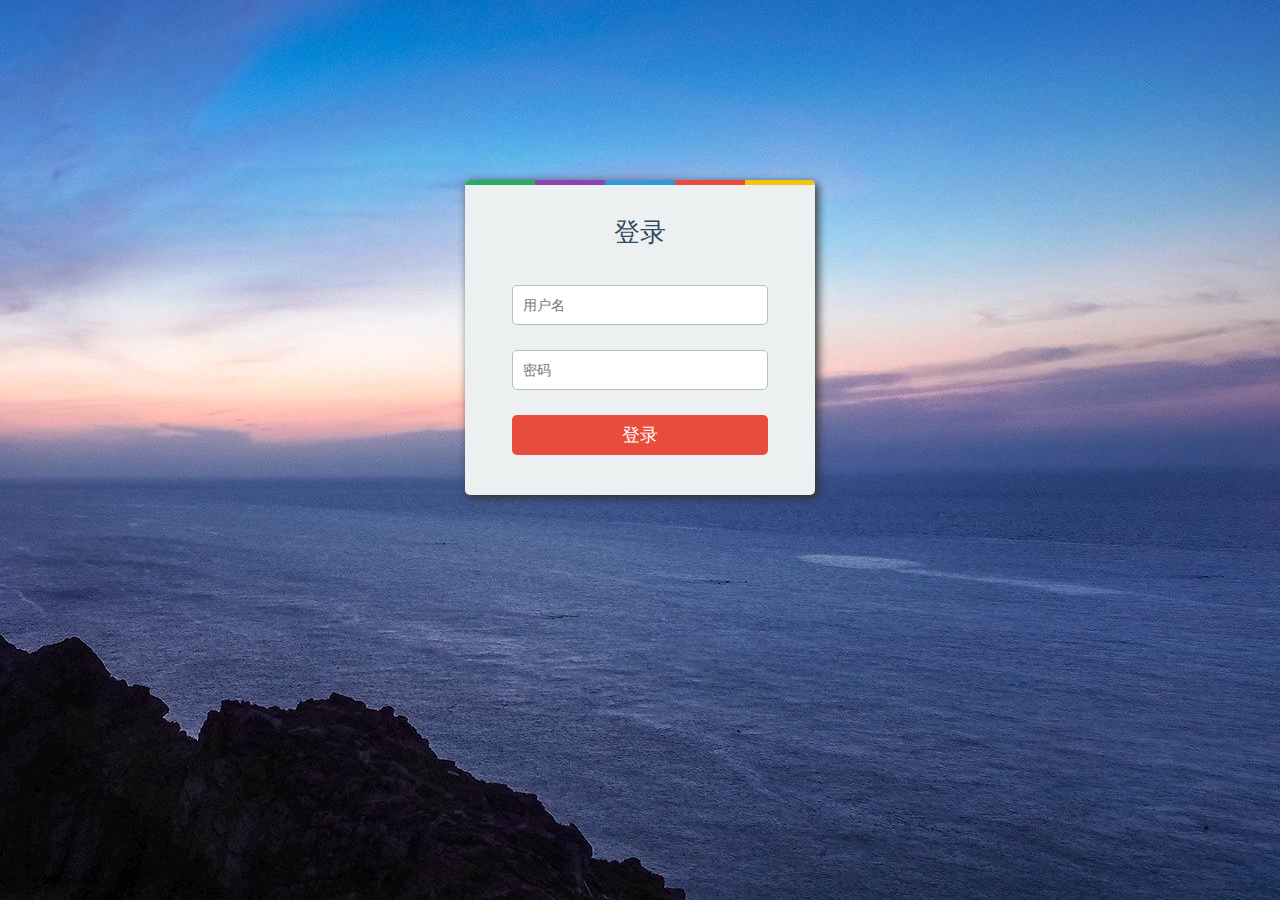
<file: web/login.html>
<!DOCTYPE html>
<html lang="en" >
<head>
<meta charset="UTF-8">
<title>css3大气美观网站用户登录框特效</title>

<link rel="stylesheet" href="./static/real-admin/css/login.css">

</head>
<body>

<div class="login-wrap" >

	<h2>登录</h2>

	<div class="form" >
	    <form action=" ">
	        
		<input type="text" placeholder="用户名" name="username" id="username"  />
		<input type="password" placeholder="密码" name="password" id="password"  />
		<button type="button" id="send"> 登录 </button> 
	    </form>
	</div>
	
</div>
<!--jq-->

<script type="text/javascript" src="./static/real-admin/js/jquery/1.9.1/jquery.min.js"></script>

<!--layer弹窗-->
<script type="text/javascript" src="./static/layer/2.4/layer.js"></script>
<script type="text/javascript" src="./api/api.js"></script>

<script>

 function setCookie(cname,cvalue,exdays=0){
    var d = new Date();
    d.setTime(d.getTime()+(exdays+24*60*60*1000));
    var expires = "expires="+d.toGMTString();
	document.cookie = cname+"="+cvalue+"; "+expires;
}

        $('#send').click(function(){
         $.ajax({
             type: "post",
             url:api.login,
             data: {adminname:$("#username").val(), adminpassword:$("#password").val()},
             dataType: "json",
             success: function(data){
			 
                 if(data.code==1){
                     
                     setCookie("token",data.data.userinfo.token,data.data.userinfo.expires_in)
					 
			 
					 // return 
                       window.location.href="./index.html" ;
                 }else{
                     
                       	 top.layer.alert(data.msg,{shade: 0.3,offset:'250px'});
                 }
                       
                        //  $('#resText').empty();   //清空resText里面的所有内容
                        //  var html = ''; 
                        //  $.each(data, function(commentIndex, comment){
                        //       html += '<div class="comment"><h6>' + comment['username']
                        //                  + ':</h6><p class="para"' + comment['content']
                        //                  + '</p></div>';
                        //  });
                        //  $('#resText').html(html);
                      }
         });
    });
</script>
<!--setCookie("token","3fa7f312-77e2-44bf-872b-17b462573136","36000");-->
</body>
</html>
</file>
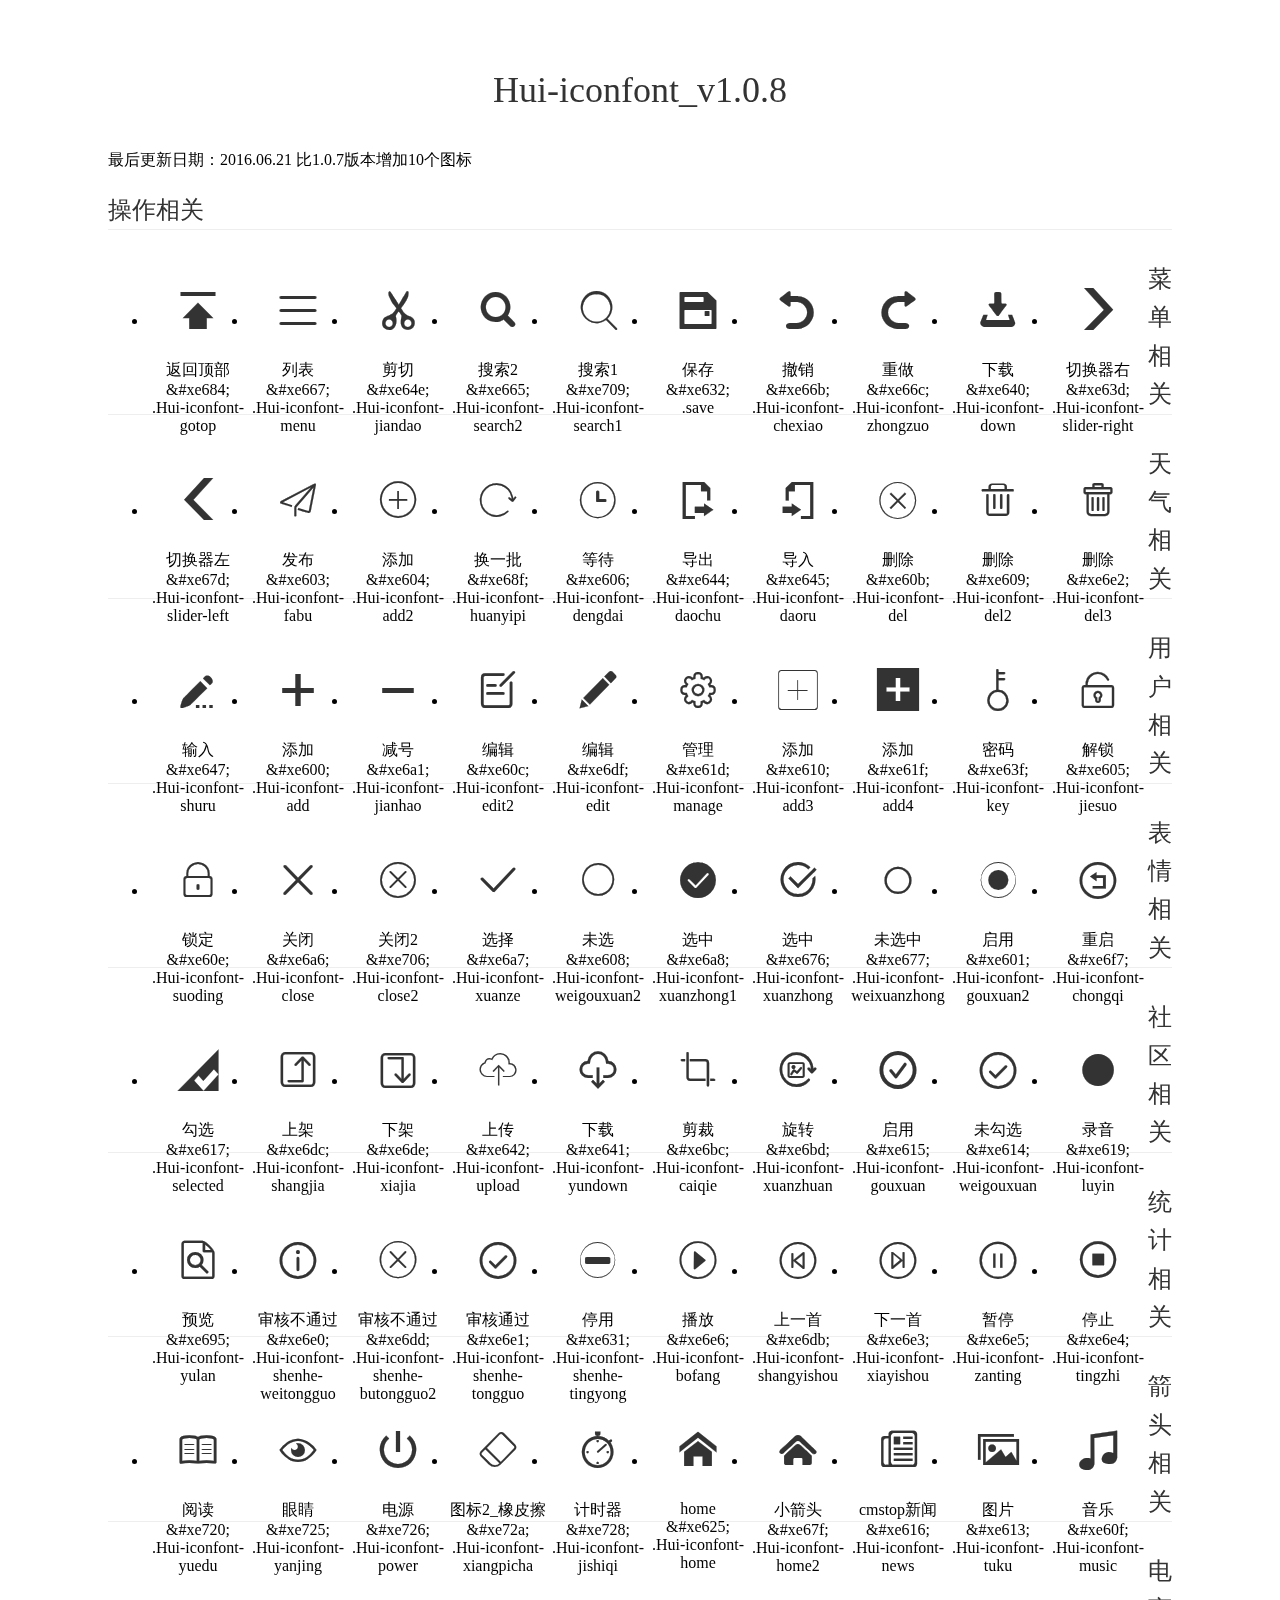
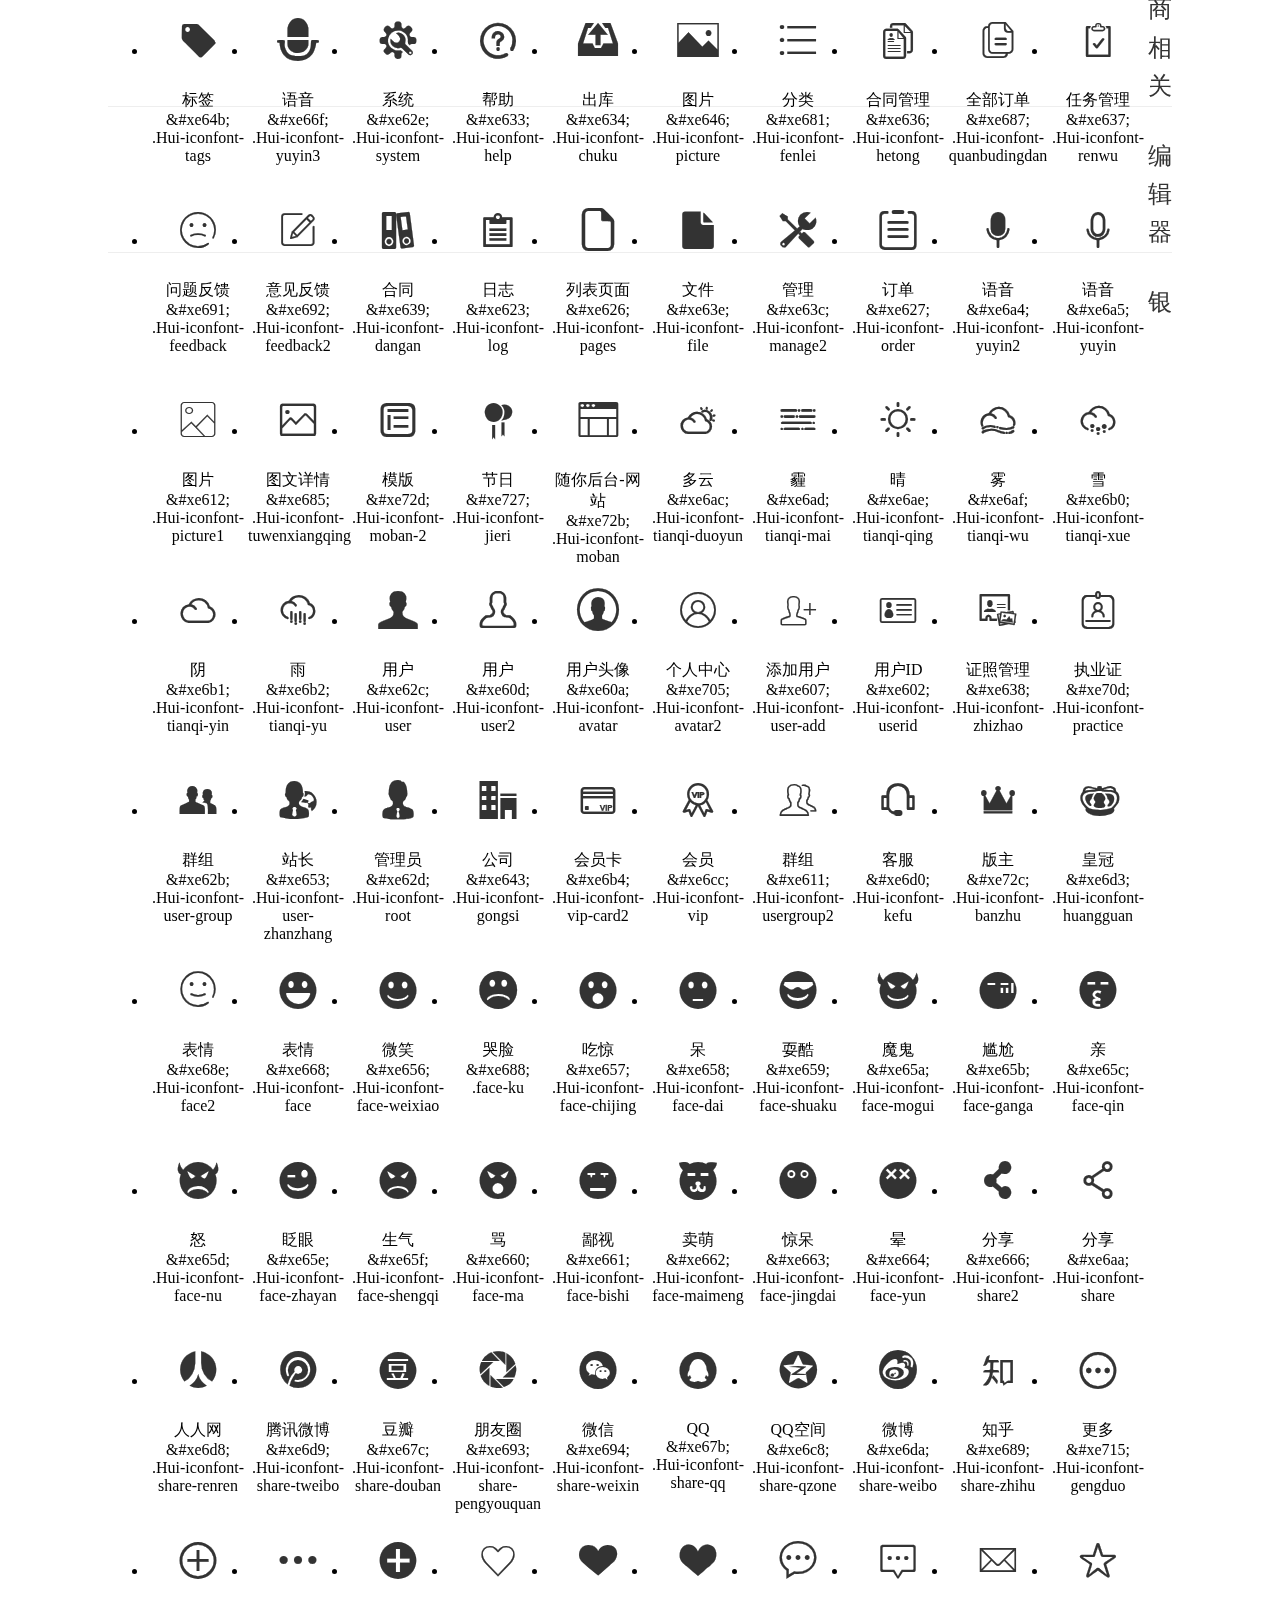
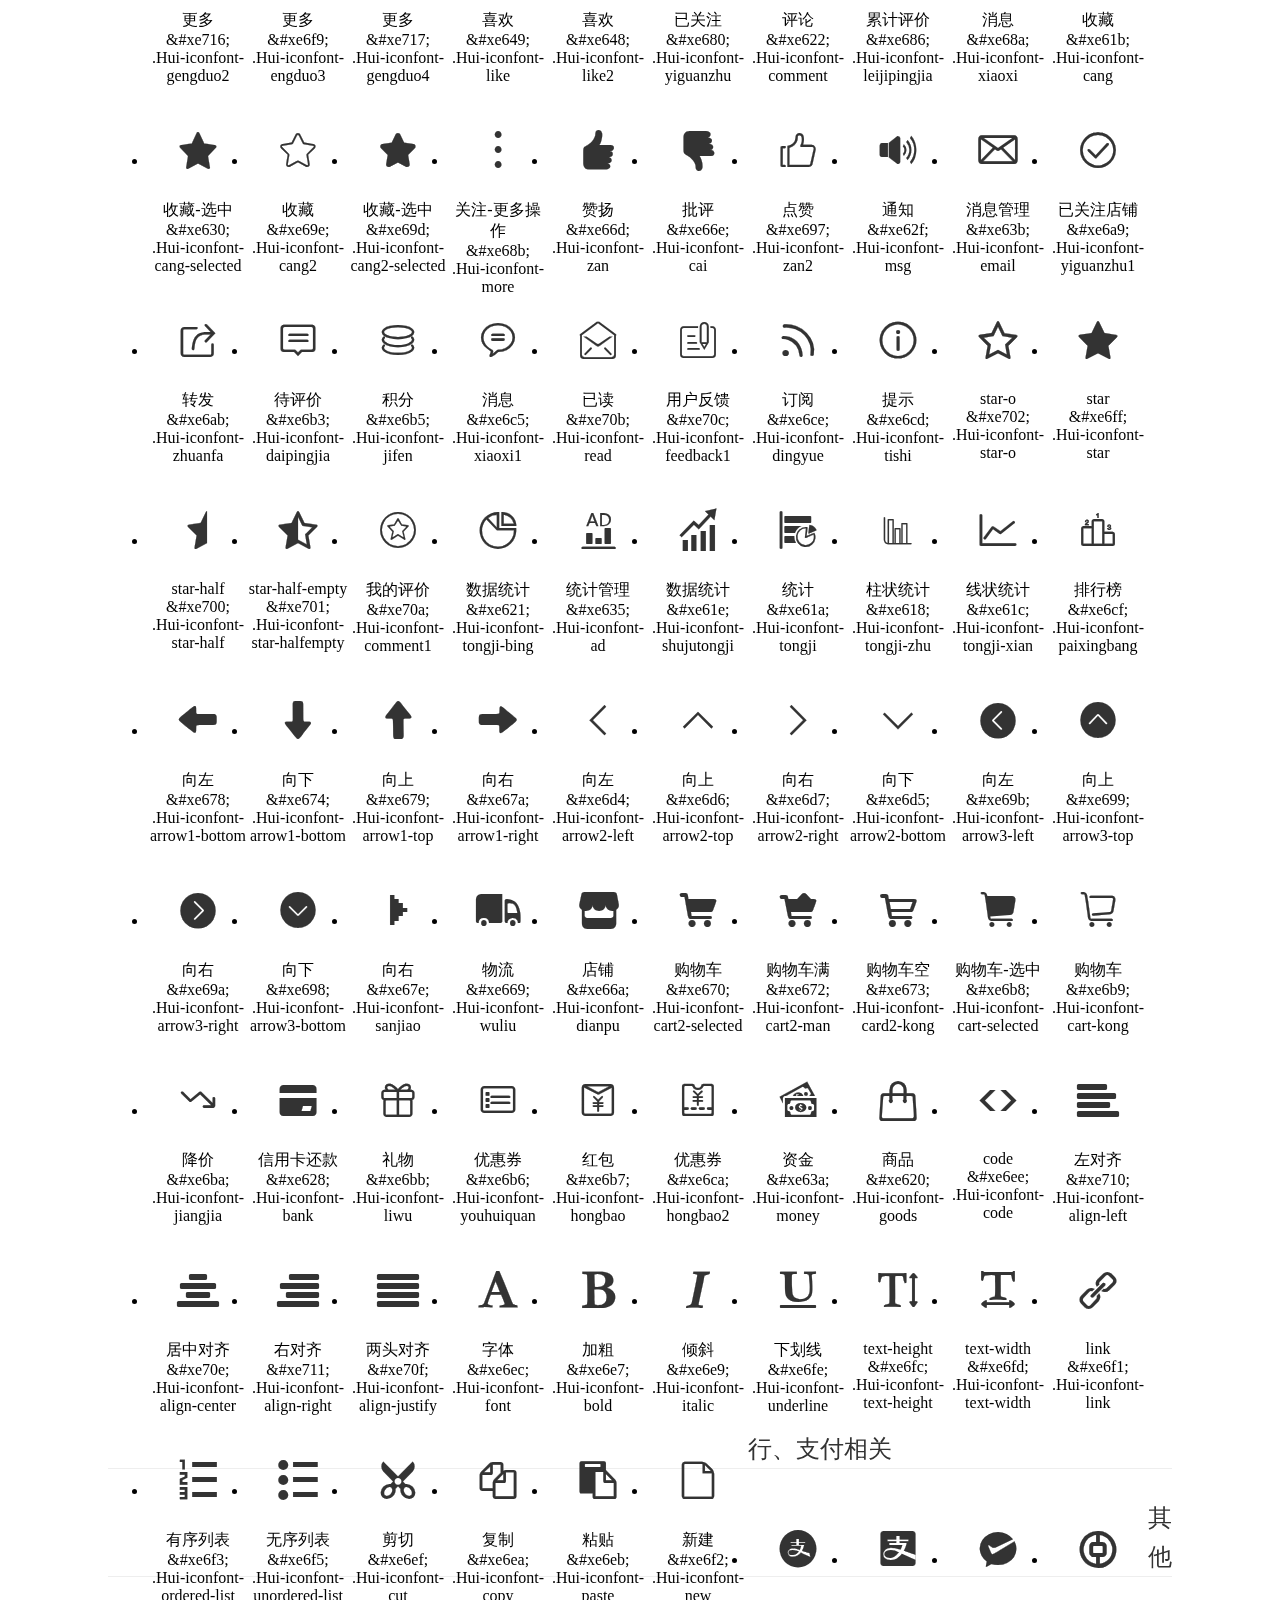
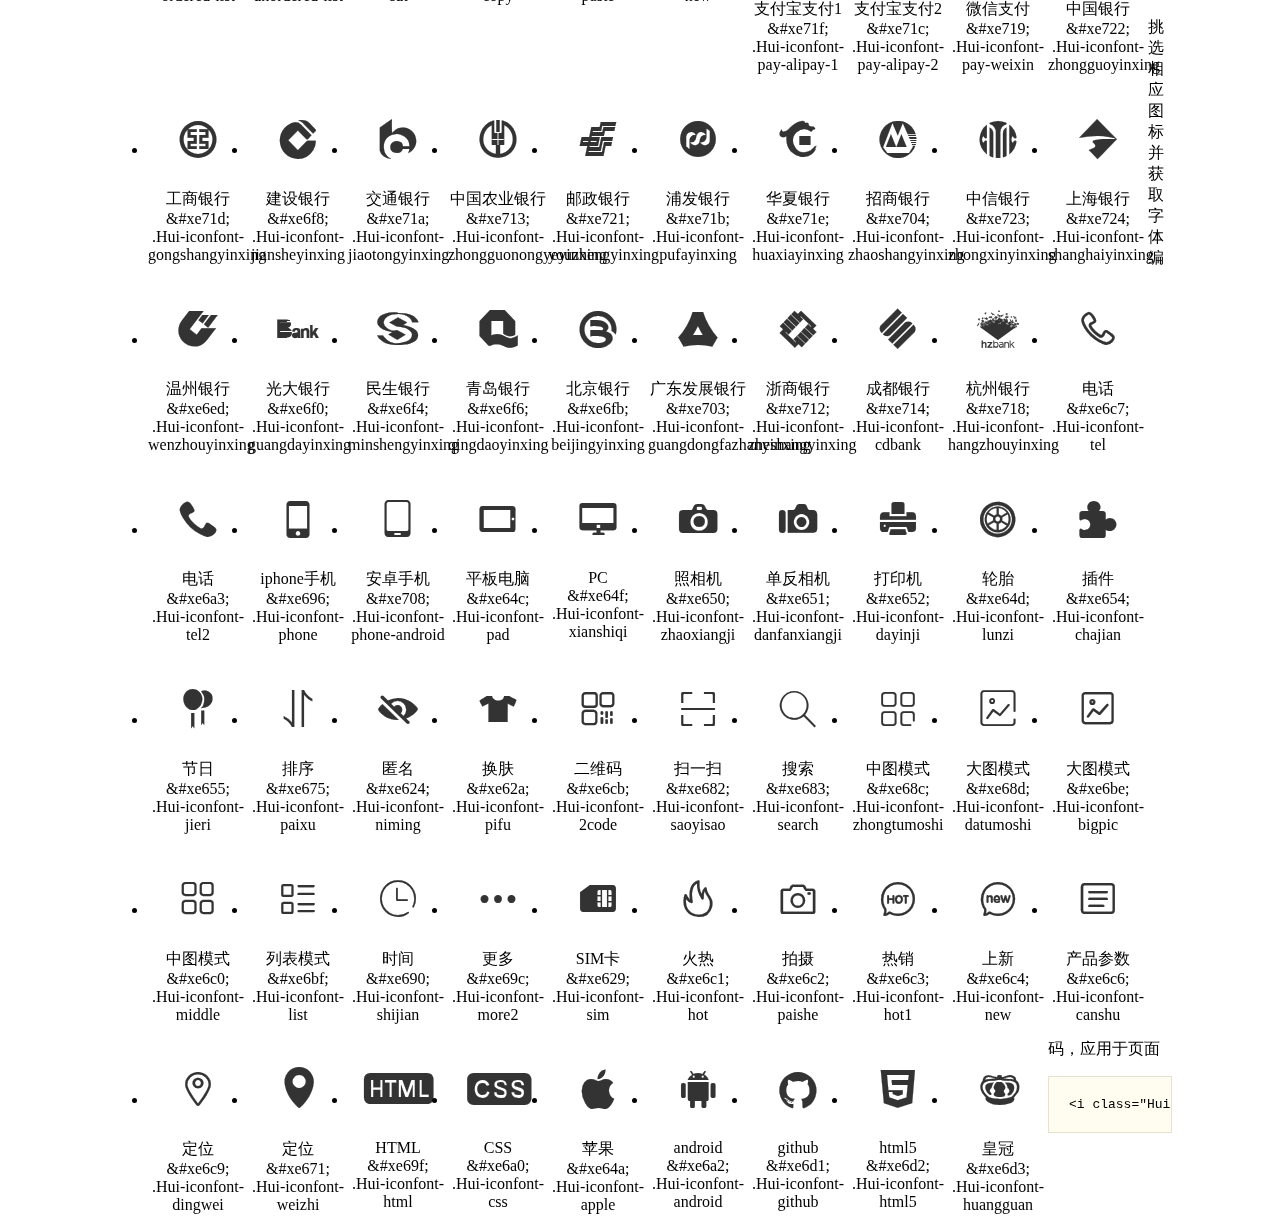
<file: web/static/real-admin/css/ico/demo(1).html>
<!DOCTYPE html>
<html>
<head>
<meta charset="utf-8"/>
<title>Hui-iconfont_v1.0.8</title>
<link href="http://static.h-ui.net/h-ui/3.1/css/H-ui.min.css" rel="stylesheet" type="text/css" />
<link rel="stylesheet" href="iconfont.css">
<style type="text/css">
.main {padding: 30px 100px;}
.main h1{font-size:36px; line-height:1.6; color:#333; text-align:center;margin-bottom:30px; font-weight:normal}
.main h2{ font-size:24px;line-height:1.6;color:#333;margin-bottom:30px; border-bottom: 1px solid #eee; font-weight:normal}

.helps { margin-top: 40px}
.helps pre{padding: 20px;margin: 10px 0;border: solid 1px #e7e1cd;background-color: #fffdef;overflow: auto}
.icon_lists li{float: left;width: 100px;height: 190px;text-align: center}
.icon_lists .Hui-iconfont{font-size: 42px;line-height: 100px;margin: 10px 0;color: #333;-webkit-transition: font-size 0.25s ease-out 0s;-moz-transition: font-size 0.25s ease-out 0s;transition: font-size 0.25s ease-out 0s}
.icon_lists .Hui-iconfont:hover { font-size: 100px}
</style>
</head>
<body>
<div class="main">
	<h1>Hui-iconfont_v1.0.8</h1>
	<p class="text-c c-999">最后更新日期：2016.06.21  比1.0.7版本增加10个图标</p>
	
	<h2>操作相关</h2>
	<ul class="icon_lists cl">
		<li> <i class="icon Hui-iconfont">&#xe684;</i>
			<div class="name">返回顶部</div>
			<div class="code">&amp;#xe684;</div>
			<div class="fontclass">.Hui-iconfont-gotop</div>
		</li>
		<li><i class="icon Hui-iconfont">&#xe667;</i>
            <div class="name">列表</div>
            <div class="code">&amp;#xe667;</div>
            <div class="fontclass">.Hui-iconfont-menu</div>
        </li>
		<li> <i class="icon Hui-iconfont">&#xe64e;</i>
			<div class="name">剪切</div>
			<div class="code">&amp;#xe64e;</div>
			<div class="fontclass">.Hui-iconfont-jiandao</div>
		</li>
		<li> <i class="icon Hui-iconfont">&#xe665;</i>
			<div class="name">搜索2</div>
			<div class="code">&amp;#xe665;</div>
			<div class="fontclass">.Hui-iconfont-search2</div>
		</li>
		<li>
        	<i class="icon Hui-iconfont">&#xe709;</i>
            <div class="name">搜索1</div>
            <div class="code">&amp;#xe709;</div>
            <div class="fontclass">.Hui-iconfont-search1</div>
        </li>
		<li> <i class="icon Hui-iconfont">&#xe632;</i>
			<div class="name">保存</div>
			<div class="code">&amp;#xe632;</div>
			<div class="fontclass">.save</div>
		</li>
		<li> <i class="icon Hui-iconfont">&#xe66b;</i>
			<div class="name">撤销</div>
			<div class="code">&amp;#xe66b;</div>
			<div class="fontclass">.Hui-iconfont-chexiao</div>
		</li>
		<li> <i class="icon Hui-iconfont">&#xe66c;</i>
			<div class="name">重做</div>
			<div class="code">&amp;#xe66c;</div>
			<div class="fontclass">.Hui-iconfont-zhongzuo</div>
		</li>
		<li> <i class="icon Hui-iconfont">&#xe640;</i>
			<div class="name">下载</div>
			<div class="code">&amp;#xe640;</div>
			<div class="fontclass">.Hui-iconfont-down</div>
		</li>
		<li> <i class="icon Hui-iconfont">&#xe63d;</i>
			<div class="name">切换器右</div>
			<div class="code">&amp;#xe63d;</div>
			<div class="fontclass">.Hui-iconfont-slider-right</div>
		</li>
		<li> <i class="icon Hui-iconfont">&#xe67d;</i>
			<div class="name">切换器左</div>
			<div class="code">&amp;#xe67d;</div>
			<div class="fontclass">.Hui-iconfont-slider-left</div>
		</li>
		<li> <i class="icon Hui-iconfont">&#xe603;</i>
			<div class="name">发布</div>
			<div class="code">&amp;#xe603;</div>
			<div class="fontclass">.Hui-iconfont-fabu</div>
		</li>
		<li> <i class="icon Hui-iconfont">&#xe604;</i>
			<div class="name">添加</div>
			<div class="code">&amp;#xe604;</div>
			<div class="fontclass">.Hui-iconfont-add2</div>
		</li>
		<li> <i class="icon Hui-iconfont">&#xe68f;</i>
			<div class="name">换一批</div>
			<div class="code">&amp;#xe68f;</div>
			<div class="fontclass">.Hui-iconfont-huanyipi</div>
		</li>
		<li> <i class="icon Hui-iconfont">&#xe606;</i>
			<div class="name">等待</div>
			<div class="code">&amp;#xe606;</div>
			<div class="fontclass">.Hui-iconfont-dengdai</div>
		</li>
		<li> <i class="icon Hui-iconfont">&#xe644;</i>
			<div class="name">导出</div>
			<div class="code">&amp;#xe644;</div>
			<div class="fontclass">.Hui-iconfont-daochu</div>
		</li>
		<li> <i class="icon Hui-iconfont">&#xe645;</i>
			<div class="name">导入</div>
			<div class="code">&amp;#xe645;</div>
			<div class="fontclass">.Hui-iconfont-daoru</div>
		</li>
		<li> <i class="icon Hui-iconfont">&#xe60b;</i>
			<div class="name">删除</div>
			<div class="code">&amp;#xe60b;</div>
			<div class="fontclass">.Hui-iconfont-del</div>
		</li>
		<li> <i class="icon Hui-iconfont">&#xe609;</i>
			<div class="name">删除</div>
			<div class="code">&amp;#xe609;</div>
			<div class="fontclass">.Hui-iconfont-del2</div>
		</li>
		<li> <i class="icon Hui-iconfont">&#xe6e2;</i>
			<div class="name">删除</div>
			<div class="code">&amp;#xe6e2;</div>
			<div class="fontclass">.Hui-iconfont-del3</div>
		</li>
		<li> <i class="icon Hui-iconfont">&#xe647;</i>
			<div class="name">输入</div>
			<div class="code">&amp;#xe647;</div>
			<div class="fontclass">.Hui-iconfont-shuru</div>
		</li>
		<li> <i class="icon Hui-iconfont">&#xe600;</i>
			<div class="name">添加</div>
			<div class="code">&amp;#xe600;</div>
			<div class="fontclass">.Hui-iconfont-add</div>
		</li>
		<li> <i class="icon Hui-iconfont">&#xe6a1;</i>
			<div class="name">减号</div>
			<div class="code">&amp;#xe6a1;</div>
			<div class="fontclass">.Hui-iconfont-jianhao</div>
		</li>
		<li> <i class="icon Hui-iconfont">&#xe60c;</i>
			<div class="name">编辑</div>
			<div class="code">&amp;#xe60c;</div>
			<div class="fontclass">.Hui-iconfont-edit2</div>
		</li>
		<li> <i class="icon Hui-iconfont">&#xe6df;</i>
			<div class="name">编辑</div>
			<div class="code">&amp;#xe6df;</div>
			<div class="fontclass">.Hui-iconfont-edit</div>
		</li>
		<li> <i class="icon Hui-iconfont">&#xe61d;</i>
			<div class="name">管理</div>
			<div class="code">&amp;#xe61d;</div>
			<div class="fontclass">.Hui-iconfont-manage</div>
		</li>
		<li> <i class="icon Hui-iconfont">&#xe610;</i>
			<div class="name">添加</div>
			<div class="code">&amp;#xe610;</div>
			<div class="fontclass">.Hui-iconfont-add3</div>
		</li>
		<li> <i class="icon Hui-iconfont">&#xe61f;</i>
			<div class="name">添加</div>
			<div class="code">&amp;#xe61f;</div>
			<div class="fontclass">.Hui-iconfont-add4</div>
		</li>
		<li> <i class="icon Hui-iconfont">&#xe63f;</i>
			<div class="name">密码</div>
			<div class="code">&amp;#xe63f;</div>
			<div class="fontclass">.Hui-iconfont-key</div>
		</li>
		<li> <i class="icon Hui-iconfont">&#xe605;</i>
			<div class="name">解锁</div>
			<div class="code">&amp;#xe605;</div>
			<div class="fontclass">.Hui-iconfont-jiesuo</div>
		</li>
		<li> <i class="icon Hui-iconfont">&#xe60e;</i>
			<div class="name">锁定</div>
			<div class="code">&amp;#xe60e;</div>
			<div class="fontclass">.Hui-iconfont-suoding</div>
		</li>
		<li> <i class="icon Hui-iconfont">&#xe6a6;</i>
			<div class="name">关闭</div>
			<div class="code">&amp;#xe6a6;</div>
			<div class="fontclass">.Hui-iconfont-close</div>
		</li>
		<li>
        	<i class="icon Hui-iconfont">&#xe706;</i>
            <div class="name">关闭2</div>
            <div class="code">&amp;#xe706;</div>
            <div class="fontclass">.Hui-iconfont-close2</div>
        </li>
		<li> <i class="icon Hui-iconfont">&#xe6a7;</i>
			<div class="name">选择</div>
			<div class="code">&amp;#xe6a7;</div>
			<div class="fontclass">.Hui-iconfont-xuanze</div>
		</li>
		<li> <i class="icon Hui-iconfont">&#xe608;</i>
			<div class="name">未选</div>
			<div class="code">&amp;#xe608;</div>
			<div class="fontclass">.Hui-iconfont-weigouxuan2</div>
		</li>
		<li> <i class="icon Hui-iconfont">&#xe6a8;</i>
			<div class="name">选中</div>
			<div class="code">&amp;#xe6a8;</div>
			<div class="fontclass">.Hui-iconfont-xuanzhong1</div>
		</li>
		<li> <i class="icon Hui-iconfont">&#xe676;</i>
			<div class="name">选中</div>
			<div class="code">&amp;#xe676;</div>
			<div class="fontclass">.Hui-iconfont-xuanzhong</div>
		</li>
		<li> <i class="icon Hui-iconfont">&#xe677;</i>
			<div class="name">未选中</div>
			<div class="code">&amp;#xe677;</div>
			<div class="fontclass">.Hui-iconfont-weixuanzhong</div>
		</li>
		<li> <i class="icon Hui-iconfont">&#xe601;</i>
			<div class="name">启用</div>
			<div class="code">&amp;#xe601;</div>
			<div class="fontclass">.Hui-iconfont-gouxuan2</div>
		</li>
		<li> <i class="icon Hui-iconfont">&#xe6f7;</i>
			<div class="name">重启</div>
			<div class="code">&amp;#xe6f7;</div>
			<div class="fontclass">.Hui-iconfont-chongqi</div>
		</li>
		<li> <i class="icon Hui-iconfont">&#xe617;</i>
			<div class="name">勾选</div>
			<div class="code">&amp;#xe617;</div>
			<div class="fontclass">.Hui-iconfont-selected</div>
		</li>
		<li> <i class="icon Hui-iconfont">&#xe6dc;</i>
			<div class="name">上架</div>
			<div class="code">&amp;#xe6dc;</div>
			<div class="fontclass">.Hui-iconfont-shangjia</div>
		</li>
		<li> <i class="icon Hui-iconfont">&#xe6de;</i>
			<div class="name">下架</div>
			<div class="code">&amp;#xe6de;</div>
			<div class="fontclass">.Hui-iconfont-xiajia</div>
		</li>
		<li> <i class="icon Hui-iconfont">&#xe642;</i>
			<div class="name">上传</div>
			<div class="code">&amp;#xe642;</div>
			<div class="fontclass">.Hui-iconfont-upload</div>
		</li>
		<li> <i class="icon Hui-iconfont">&#xe641;</i>
			<div class="name">下载</div>
			<div class="code">&amp;#xe641;</div>
			<div class="fontclass">.Hui-iconfont-yundown</div>
		</li>
		<li> <i class="icon Hui-iconfont">&#xe6bc;</i>
			<div class="name">剪裁</div>
			<div class="code">&amp;#xe6bc;</div>
			<div class="fontclass">.Hui-iconfont-caiqie</div>
		</li>
		<li> <i class="icon Hui-iconfont">&#xe6bd;</i>
			<div class="name">旋转</div>
			<div class="code">&amp;#xe6bd;</div>
			<div class="fontclass">.Hui-iconfont-xuanzhuan</div>
		</li>
		<li> <i class="icon Hui-iconfont">&#xe615;</i>
			<div class="name">启用</div>
			<div class="code">&amp;#xe615;</div>
			<div class="fontclass">.Hui-iconfont-gouxuan</div>
		</li>
		<li> <i class="icon Hui-iconfont">&#xe6e1;</i>
			<div class="name">未勾选</div>
			<div class="code">&amp;#xe614;</div>
			<div class="fontclass">.Hui-iconfont-weigouxuan</div>
		</li>
		<li> <i class="icon Hui-iconfont">&#xe619;</i>
			<div class="name">录音</div>
			<div class="code">&amp;#xe619;</div>
			<div class="fontclass">.Hui-iconfont-luyin</div>
		</li>
		
		<li> <i class="icon Hui-iconfont">&#xe695;</i>
			<div class="name">预览</div>
			<div class="code">&amp;#xe695;</div>
			<div class="fontclass">.Hui-iconfont-yulan</div>
		</li>
		<li> <i class="icon Hui-iconfont">&#xe6e0;</i>
			<div class="name">审核不通过</div>
			<div class="code">&amp;#xe6e0;</div>
			<div class="fontclass">.Hui-iconfont-shenhe-weitongguo</div>
		</li>
		<li> <i class="icon Hui-iconfont">&#xe6dd;</i>
			<div class="name">审核不通过</div>
			<div class="code">&amp;#xe6dd;</div>
			<div class="fontclass">.Hui-iconfont-shenhe-butongguo2</div>
		</li>
		<li> <i class="icon Hui-iconfont">&#xe6e1;</i>
			<div class="name">审核通过</div>
			<div class="code">&amp;#xe6e1;</div>
			<div class="fontclass">.Hui-iconfont-shenhe-tongguo</div>
		</li>
		<li>
			<i class="icon Hui-iconfont">&#xe631;</i>
			<div class="name">停用</div>
			<div class="code">&amp;#xe631;</div>
			<div class="fontclass">.Hui-iconfont-shenhe-tingyong</div>
		</li>
		<li>
            <i class="icon Hui-iconfont">&#xe6e6;</i>
            <div class="name">播放</div>
            <div class="code">&amp;#xe6e6;</div>
            <div class="fontclass">.Hui-iconfont-bofang</div>
        </li>
        <li>
        	<i class="icon Hui-iconfont">&#xe6db;</i>
            <div class="name">上一首</div>
            <div class="code">&amp;#xe6db;</div>
            <div class="fontclass">.Hui-iconfont-shangyishou</div>
        </li>
        <li>
        	<i class="icon Hui-iconfont">&#xe6e3;</i>
            <div class="name">下一首</div>
            <div class="code">&amp;#xe6e3;</div>
            <div class="fontclass">.Hui-iconfont-xiayishou</div>
        </li>
        <li>
        	<i class="icon Hui-iconfont">&#xe6e5;</i>
            <div class="name">暂停</div>
            <div class="code">&amp;#xe6e5;</div>
            <div class="fontclass">.Hui-iconfont-zanting</div>
        </li>
        <li>
        	<i class="icon Hui-iconfont">&#xe6e4;</i>
            <div class="name">停止</div>
            <div class="code">&amp;#xe6e4;</div>
            <div class="fontclass">.Hui-iconfont-tingzhi</div>
        </li>
		<li>
			<i class="icon Hui-iconfont">&#xe720;</i>
			<div class="name">阅读</div>
			<div class="code">&amp;#xe720;</div>
			<div class="fontclass">.Hui-iconfont-yuedu</div>
		</li>
		<li>
			<i class="icon Hui-iconfont">&#xe725;</i>
			<div class="name">眼睛</div>
			<div class="code">&amp;#xe725;</div>
			<div class="fontclass">.Hui-iconfont-yanjing</div>
		</li>
		<li>
			<i class="icon Hui-iconfont">&#xe726;</i>
			<div class="name">电源</div>
			<div class="code">&amp;#xe726;</div>
			<div class="fontclass">.Hui-iconfont-power</div>
		</li>
		<li>
			<i class="icon Hui-iconfont">&#xe72a;</i>
			<div class="name">图标2_橡皮擦</div>
			<div class="code">&amp;#xe72a;</div>
			<div class="fontclass">.Hui-iconfont-xiangpicha</div>
		</li>
		<li>
			<i class="icon Hui-iconfont">&#xe728;</i>
			<div class="name">计时器</div>
			<div class="code">&amp;#xe728;</div>
			<div class="fontclass">.Hui-iconfont-jishiqi</div>
		</li>
		
	</ul>
	<h2>菜单相关</h2>
	<ul class="icon_lists cl">
		<li> <i class="icon Hui-iconfont">&#xe625;</i>
			<div class="name">home</div>
			<div class="code">&amp;#xe625;</div>
			<div class="fontclass">.Hui-iconfont-home</div>
		</li>
		<li> <i class="icon Hui-iconfont">&#xe67f;</i>
			<div class="name">小箭头</div>
			<div class="code">&amp;#xe67f;</div>
			<div class="fontclass">.Hui-iconfont-home2</div>
		</li>
		<li> <i class="icon Hui-iconfont">&#xe616;</i>
			<div class="name">cmstop新闻</div>
			<div class="code">&amp;#xe616;</div>
			<div class="fontclass">.Hui-iconfont-news</div>
		</li>
		<li> <i class="icon Hui-iconfont">&#xe613;</i>
			<div class="name">图片</div>
			<div class="code">&amp;#xe613;</div>
			<div class="fontclass">.Hui-iconfont-tuku</div>
		</li>
		<li> <i class="icon Hui-iconfont">&#xe60f;</i>
			<div class="name">音乐</div>
			<div class="code">&amp;#xe60f;</div>
			<div class="fontclass">.Hui-iconfont-music</div>
		</li>
		<li> <i class="icon Hui-iconfont">&#xe64b;</i>
			<div class="name">标签</div>
			<div class="code">&amp;#xe64b;</div>
			<div class="fontclass">.Hui-iconfont-tags</div>
		</li>
		<li> <i class="icon Hui-iconfont">&#xe66f;</i>
			<div class="name">语音</div>
			<div class="code">&amp;#xe66f;</div>
			<div class="fontclass">.Hui-iconfont-yuyin3</div>
		</li>
		<li> <i class="icon Hui-iconfont">&#xe62e;</i>
			<div class="name">系统</div>
			<div class="code">&amp;#xe62e;</div>
			<div class="fontclass">.Hui-iconfont-system</div>
		</li>
		<li> <i class="icon Hui-iconfont">&#xe633;</i>
			<div class="name">帮助</div>
			<div class="code">&amp;#xe633;</div>
			<div class="fontclass">.Hui-iconfont-help</div>
		</li>
		<li> <i class="icon Hui-iconfont">&#xe634;</i>
			<div class="name">出库</div>
			<div class="code">&amp;#xe634;</div>
			<div class="fontclass">.Hui-iconfont-chuku</div>
		</li>
		<li> <i class="icon Hui-iconfont">&#xe646;</i>
			<div class="name">图片</div>
			<div class="code">&amp;#xe646;</div>
			<div class="fontclass">.Hui-iconfont-picture</div>
		</li>
		<li> <i class="icon Hui-iconfont">&#xe681;</i>
			<div class="name">分类</div>
			<div class="code">&amp;#xe681;</div>
			<div class="fontclass">.Hui-iconfont-fenlei</div>
		</li>
		<li> <i class="icon Hui-iconfont">&#xe636;</i>
			<div class="name">合同管理</div>
			<div class="code">&amp;#xe636;</div>
			<div class="fontclass">.Hui-iconfont-hetong</div>
		</li>
		<li> <i class="icon Hui-iconfont">&#xe687;</i>
			<div class="name">全部订单</div>
			<div class="code">&amp;#xe687;</div>
			<div class="fontclass">.Hui-iconfont-quanbudingdan</div>
		</li>
		<li> <i class="icon Hui-iconfont">&#xe637;</i>
			<div class="name">任务管理</div>
			<div class="code">&amp;#xe637;</div>
			<div class="fontclass">.Hui-iconfont-renwu</div>
		</li>
		<li> <i class="icon Hui-iconfont">&#xe691;</i>
			<div class="name">问题反馈</div>
			<div class="code">&amp;#xe691;</div>
			<div class="fontclass">.Hui-iconfont-feedback</div>
		</li>
		<li> <i class="icon Hui-iconfont">&#xe692;</i>
			<div class="name">意见反馈</div>
			<div class="code">&amp;#xe692;</div>
			<div class="fontclass">.Hui-iconfont-feedback2</div>
		</li>
		<li> <i class="icon Hui-iconfont">&#xe639;</i>
			<div class="name">合同</div>
			<div class="code">&amp;#xe639;</div>
			<div class="fontclass">.Hui-iconfont-dangan</div>
		</li>
		<li> <i class="icon Hui-iconfont">&#xe623;</i>
			<div class="name">日志</div>
			<div class="code">&amp;#xe623;</div>
			<div class="fontclass">.Hui-iconfont-log</div>
		</li>
		<li> <i class="icon Hui-iconfont">&#xe626;</i>
			<div class="name">列表页面</div>
			<div class="code">&amp;#xe626;</div>
			<div class="fontclass">.Hui-iconfont-pages</div>
		</li>
		<li> <i class="icon Hui-iconfont">&#xe63e;</i>
			<div class="name">文件</div>
			<div class="code">&amp;#xe63e;</div>
			<div class="fontclass">.Hui-iconfont-file</div>
		</li>
		<li> <i class="icon Hui-iconfont">&#xe63c;</i>
			<div class="name">管理</div>
			<div class="code">&amp;#xe63c;</div>
			<div class="fontclass">.Hui-iconfont-manage2</div>
		</li>
		<li> <i class="icon Hui-iconfont">&#xe627;</i>
			<div class="name">订单</div>
			<div class="code">&amp;#xe627;</div>
			<div class="fontclass">.Hui-iconfont-order</div>
		</li>
		<li> <i class="icon Hui-iconfont">&#xe6a4;</i>
			<div class="name">语音</div>
			<div class="code">&amp;#xe6a4;</div>
			<div class="fontclass">.Hui-iconfont-yuyin2</div>
		</li>
		<li> <i class="icon Hui-iconfont">&#xe6a5;</i>
			<div class="name">语音</div>
			<div class="code">&amp;#xe6a5;</div>
			<div class="fontclass">.Hui-iconfont-yuyin</div>
		</li>
		<li> <i class="icon Hui-iconfont">&#xe612;</i>
			<div class="name">图片</div>
			<div class="code">&amp;#xe612;</div>
			<div class="fontclass">.Hui-iconfont-picture1</div>
		</li>
		<li> <i class="icon Hui-iconfont">&#xe685;</i>
			<div class="name">图文详情</div>
			<div class="code">&amp;#xe685;</div>
			<div class="fontclass">.Hui-iconfont-tuwenxiangqing</div>
		</li>
		<li>
			<i class="icon Hui-iconfont">&#xe72d;</i>
			<div class="name">模版</div>
			<div class="code">&amp;#xe72d;</div>
			<div class="fontclass">.Hui-iconfont-moban-2</div>
		</li>
		<li>
			<i class="icon Hui-iconfont">&#xe727;</i>
			<div class="name">节日</div>
			<div class="code">&amp;#xe727;</div>
			<div class="fontclass">.Hui-iconfont-jieri</div>
		</li>
		<li>
			<i class="icon Hui-iconfont">&#xe72b;</i>
			<div class="name">随你后台-网站</div>
			<div class="code">&amp;#xe72b;</div>
			<div class="fontclass">.Hui-iconfont-moban</div>
		</li>
	</ul>
	<h2>天气相关</h2>
	<ul class="icon_lists cl">
		<li> <i class="icon Hui-iconfont">&#xe6ac;</i>
			<div class="name">多云</div>
			<div class="code">&amp;#xe6ac;</div>
			<div class="fontclass">.Hui-iconfont-tianqi-duoyun</div>
		</li>
		<li> <i class="icon Hui-iconfont">&#xe6ad;</i>
			<div class="name">霾</div>
			<div class="code">&amp;#xe6ad;</div>
			<div class="fontclass">.Hui-iconfont-tianqi-mai</div>
		</li>
		<li> <i class="icon Hui-iconfont">&#xe6ae;</i>
			<div class="name">晴</div>
			<div class="code">&amp;#xe6ae;</div>
			<div class="fontclass">.Hui-iconfont-tianqi-qing</div>
		</li>
		<li> <i class="icon Hui-iconfont">&#xe6af;</i>
			<div class="name">雾</div>
			<div class="code">&amp;#xe6af;</div>
			<div class="fontclass">.Hui-iconfont-tianqi-wu</div>
		</li>
		<li> <i class="icon Hui-iconfont">&#xe6b0;</i>
			<div class="name">雪</div>
			<div class="code">&amp;#xe6b0;</div>
			<div class="fontclass">.Hui-iconfont-tianqi-xue</div>
		</li>
		<li> <i class="icon Hui-iconfont">&#xe6b1;</i>
			<div class="name">阴</div>
			<div class="code">&amp;#xe6b1;</div>
			<div class="fontclass">.Hui-iconfont-tianqi-yin</div>
		</li>
		<li> <i class="icon Hui-iconfont">&#xe6b2;</i>
			<div class="name">雨</div>
			<div class="code">&amp;#xe6b2;</div>
			<div class="fontclass">.Hui-iconfont-tianqi-yu</div>
		</li>
	</ul>
	<h2>用户相关</h2>
	<ul class="icon_lists cl">
		<li> <i class="icon Hui-iconfont">&#xe62c;</i>
			<div class="name">用户</div>
			<div class="code">&amp;#xe62c;</div>
			<div class="fontclass">.Hui-iconfont-user</div>
		</li>
		<li> <i class="icon Hui-iconfont">&#xe60d;</i>
			<div class="name">用户</div>
			<div class="code">&amp;#xe60d;</div>
			<div class="fontclass">.Hui-iconfont-user2</div>
		</li>
		<li> <i class="icon Hui-iconfont">&#xe60a;</i>
			<div class="name">用户头像</div>
			<div class="code">&amp;#xe60a;</div>
			<div class="fontclass">.Hui-iconfont-avatar</div>
		</li>
		<li>
        	<i class="icon Hui-iconfont">&#xe705;</i>
            <div class="name">个人中心</div>
            <div class="code">&amp;#xe705;</div>
            <div class="fontclass">.Hui-iconfont-avatar2</div>
        </li>
		<li> <i class="icon Hui-iconfont">&#xe607;</i>
			<div class="name">添加用户</div>
			<div class="code">&amp;#xe607;</div>
			<div class="fontclass">.Hui-iconfont-user-add</div>
		</li>
		<li> <i class="icon Hui-iconfont">&#xe602;</i>
			<div class="name">用户ID</div>
			<div class="code">&amp;#xe602;</div>
			<div class="fontclass">.Hui-iconfont-userid</div>
		</li>
		<li> <i class="icon Hui-iconfont">&#xe638;</i>
			<div class="name">证照管理</div>
			<div class="code">&amp;#xe638;</div>
			<div class="fontclass">.Hui-iconfont-zhizhao</div>
		</li>
		<li>
        	<i class="icon Hui-iconfont">&#xe70d;</i>
            <div class="name">执业证</div>
            <div class="code">&amp;#xe70d;</div>
            <div class="fontclass">.Hui-iconfont-practice</div>
        </li>
		<li> <i class="icon Hui-iconfont">&#xe62b;</i>
			<div class="name">群组</div>
			<div class="code">&amp;#xe62b;</div>
			<div class="fontclass">.Hui-iconfont-user-group</div>
		</li>
		<li> <i class="icon Hui-iconfont">&#xe653;</i>
			<div class="name">站长</div>
			<div class="code">&amp;#xe653;</div>
			<div class="fontclass">.Hui-iconfont-user-zhanzhang</div>
		</li>
		<li> <i class="icon Hui-iconfont">&#xe62d;</i>
			<div class="name">管理员</div>
			<div class="code">&amp;#xe62d;</div>
			<div class="fontclass">.Hui-iconfont-root</div>
		</li>
		<li> <i class="icon Hui-iconfont">&#xe643;</i>
			<div class="name">公司</div>
			<div class="code">&amp;#xe643;</div>
			<div class="fontclass">.Hui-iconfont-gongsi</div>
		</li>
		<li> <i class="icon Hui-iconfont">&#xe6b4;</i>
			<div class="name">会员卡</div>
			<div class="code">&amp;#xe6b4;</div>
			<div class="fontclass">.Hui-iconfont-vip-card2</div>
		</li>
		<li> <i class="icon Hui-iconfont">&#xe6cc;</i>
			<div class="name">会员</div>
			<div class="code">&amp;#xe6cc;</div>
			<div class="fontclass">.Hui-iconfont-vip</div>
		</li>
		<li> <i class="icon Hui-iconfont">&#xe611;</i>
			<div class="name">群组</div>
			<div class="code">&amp;#xe611;</div>
			<div class="fontclass">.Hui-iconfont-usergroup2</div>
		</li>
		<li> <i class="icon Hui-iconfont">&#xe6d0;</i>
			<div class="name">客服</div>
			<div class="code">&amp;#xe6d0;</div>
			<div class="fontclass">.Hui-iconfont-kefu</div>
		</li>
		<li>
			<i class="icon Hui-iconfont">&#xe72c;</i>
			<div class="name">版主</div>
			<div class="code">&amp;#xe72c;</div>
			<div class="fontclass">.Hui-iconfont-banzhu</div>
		</li>
		<li>
			<i class="icon Hui-iconfont">&#xe6d3;</i>
			<div class="name">皇冠</div>
			<div class="code">&amp;#xe6d3;</div>
			<div class="fontclass">.Hui-iconfont-huangguan</div>
		</li>
	</ul>
	<h2>表情相关</h2>
	<ul class="icon_lists cl">
		<li> <i class="icon Hui-iconfont">&#xe68e;</i>
			<div class="name">表情</div>
			<div class="code">&amp;#xe68e;</div>
			<div class="fontclass">.Hui-iconfont-face2</div>
		</li>
		<li> <i class="icon Hui-iconfont">&#xe668;</i>
			<div class="name">表情</div>
			<div class="code">&amp;#xe668;</div>
			<div class="fontclass">.Hui-iconfont-face</div>
		</li>
		<li> <i class="icon Hui-iconfont">&#xe656;</i>
			<div class="name">微笑</div>
			<div class="code">&amp;#xe656;</div>
			<div class="fontclass">.Hui-iconfont-face-weixiao</div>
		</li>
		<li> <i class="icon Hui-iconfont">&#xe688;</i>
			<div class="name">哭脸</div>
			<div class="code">&amp;#xe688;</div>
			<div class="fontclass">.face-ku</div>
		</li>
		<li> <i class="icon Hui-iconfont">&#xe657;</i>
			<div class="name">吃惊</div>
			<div class="code">&amp;#xe657;</div>
			<div class="fontclass">.Hui-iconfont-face-chijing</div>
		</li>
		<li> <i class="icon Hui-iconfont">&#xe658;</i>
			<div class="name">呆</div>
			<div class="code">&amp;#xe658;</div>
			<div class="fontclass">.Hui-iconfont-face-dai</div>
		</li>
		<li> <i class="icon Hui-iconfont">&#xe659;</i>
			<div class="name">耍酷</div>
			<div class="code">&amp;#xe659;</div>
			<div class="fontclass">.Hui-iconfont-face-shuaku</div>
		</li>
		<li> <i class="icon Hui-iconfont">&#xe65a;</i>
			<div class="name">魔鬼</div>
			<div class="code">&amp;#xe65a;</div>
			<div class="fontclass">.Hui-iconfont-face-mogui</div>
		</li>
		<li> <i class="icon Hui-iconfont">&#xe65b;</i>
			<div class="name">尴尬</div>
			<div class="code">&amp;#xe65b;</div>
			<div class="fontclass">.Hui-iconfont-face-ganga</div>
		</li>
		<li> <i class="icon Hui-iconfont">&#xe65c;</i>
			<div class="name">亲</div>
			<div class="code">&amp;#xe65c;</div>
			<div class="fontclass">.Hui-iconfont-face-qin</div>
		</li>
		<li> <i class="icon Hui-iconfont">&#xe65d;</i>
			<div class="name">怒</div>
			<div class="code">&amp;#xe65d;</div>
			<div class="fontclass">.Hui-iconfont-face-nu</div>
		</li>
		<li> <i class="icon Hui-iconfont">&#xe65e;</i>
			<div class="name">眨眼</div>
			<div class="code">&amp;#xe65e;</div>
			<div class="fontclass">.Hui-iconfont-face-zhayan</div>
		</li>
		<li> <i class="icon Hui-iconfont">&#xe65f;</i>
			<div class="name">生气</div>
			<div class="code">&amp;#xe65f;</div>
			<div class="fontclass">.Hui-iconfont-face-shengqi</div>
		</li>
		<li> <i class="icon Hui-iconfont">&#xe660;</i>
			<div class="name">骂</div>
			<div class="code">&amp;#xe660;</div>
			<div class="fontclass">.Hui-iconfont-face-ma</div>
		</li>
		<li> <i class="icon Hui-iconfont">&#xe661;</i>
			<div class="name">鄙视</div>
			<div class="code">&amp;#xe661;</div>
			<div class="fontclass">.Hui-iconfont-face-bishi</div>
		</li>
		<li> <i class="icon Hui-iconfont">&#xe662;</i>
			<div class="name">卖萌</div>
			<div class="code">&amp;#xe662;</div>
			<div class="fontclass">.Hui-iconfont-face-maimeng</div>
		</li>
		<li> <i class="icon Hui-iconfont">&#xe663;</i>
			<div class="name">惊呆</div>
			<div class="code">&amp;#xe663;</div>
			<div class="fontclass">.Hui-iconfont-face-jingdai</div>
		</li>
		<li> <i class="icon Hui-iconfont">&#xe664;</i>
			<div class="name">晕</div>
			<div class="code">&amp;#xe664;</div>
			<div class="fontclass">.Hui-iconfont-face-yun</div>
		</li>
	</ul>
	<h2>社区相关</h2>
	<ul class="icon_lists cl">
		<li> <i class="icon Hui-iconfont">&#xe666;</i>
			<div class="name">分享</div>
			<div class="code">&amp;#xe666;</div>
			<div class="fontclass">.Hui-iconfont-share2</div>
		</li>
		<li> <i class="icon Hui-iconfont">&#xe6aa;</i>
			<div class="name">分享</div>
			<div class="code">&amp;#xe6aa;</div>
			<div class="fontclass">.Hui-iconfont-share</div>
		</li>
		<li> <i class="icon Hui-iconfont">&#xe6d8;</i>
			<div class="name">人人网</div>
			<div class="code">&amp;#xe6d8;</div>
			<div class="fontclass">.Hui-iconfont-share-renren</div>
		</li>
		<li> <i class="icon Hui-iconfont">&#xe6d9;</i>
			<div class="name">腾讯微博</div>
			<div class="code">&amp;#xe6d9;</div>
			<div class="fontclass">.Hui-iconfont-share-tweibo</div>
		</li>
		<li>
			<i class="icon Hui-iconfont">&#xe67c;</i>
			<div class="name">豆瓣</div>
			<div class="code">&amp;#xe67c;</div>
			<div class="fontclass">.Hui-iconfont-share-douban</div>
		</li>
		<li>
			<i class="icon Hui-iconfont">&#xe693;</i>
			<div class="name">朋友圈</div>
			<div class="code">&amp;#xe693;</div>
			<div class="fontclass">.Hui-iconfont-share-pengyouquan</div>
		</li>
		<li>
			<i class="icon Hui-iconfont">&#xe694;</i>
			<div class="name">微信</div>
			<div class="code">&amp;#xe694;</div>
			<div class="fontclass">.Hui-iconfont-share-weixin</div>
		</li>
		<li>
			<i class="icon Hui-iconfont">&#xe67b;</i>
			<div class="name">QQ</div>
			<div class="code">&amp;#xe67b;</div>
			<div class="fontclass">.Hui-iconfont-share-qq</div>
		</li>
		<li>
			<i class="icon Hui-iconfont">&#xe6c8;</i>
			<div class="name">QQ空间</div>
			<div class="code">&amp;#xe6c8;</div>
			<div class="fontclass">.Hui-iconfont-share-qzone</div>
		</li>
		<li>
			<i class="icon Hui-iconfont">&#xe6da;</i>
			<div class="name">微博</div>
			<div class="code">&amp;#xe6da;</div>
			<div class="fontclass">.Hui-iconfont-share-weibo</div>
		</li>
			<li> <i class="icon Hui-iconfont">&#xe689;</i>
			<div class="name">知乎</div>
			<div class="code">&amp;#xe689;</div>
			<div class="fontclass">.Hui-iconfont-share-zhihu</div>
		</li>
		<li>
			<i class="icon Hui-iconfont">&#xe715;</i>
			<div class="name">更多</div>
			<div class="code">&amp;#xe715;</div>
			<div class="fontclass">.Hui-iconfont-gengduo</div>
		</li>
		<li>
        	<i class="icon Hui-iconfont">&#xe716;</i>
            <div class="name">更多</div>
            <div class="code">&amp;#xe716;</div>
            <div class="fontclass">.Hui-iconfont-gengduo2</div>
        </li>
		<li>
        	<i class="icon Hui-iconfont">&#xe6f9;</i>
            <div class="name">更多</div>
            <div class="code">&amp;#xe6f9;</div>
            <div class="fontclass">.Hui-iconfont-engduo3</div>
        </li>
         <li>
        	<i class="icon Hui-iconfont">&#xe717;</i>
            <div class="name">更多</div>
            <div class="code">&amp;#xe717;</div>
            <div class="fontclass">.Hui-iconfont-gengduo4</div>
        </li>
		<li> <i class="icon Hui-iconfont">&#xe649;</i>
			<div class="name">喜欢</div>
			<div class="code">&amp;#xe649;</div>
			<div class="fontclass">.Hui-iconfont-like</div>
		</li>
		<li> <i class="icon Hui-iconfont">&#xe648;</i>
			<div class="name">喜欢</div>
			<div class="code">&amp;#xe648;</div>
			<div class="fontclass">.Hui-iconfont-like2</div>
		</li>
		<li> <i class="icon Hui-iconfont">&#xe680;</i>
			<div class="name">已关注</div>
			<div class="code">&amp;#xe680;</div>
			<div class="fontclass">.Hui-iconfont-yiguanzhu</div>
		</li>
		<li> <i class="icon Hui-iconfont">&#xe622;</i>
			<div class="name">评论</div>
			<div class="code">&amp;#xe622;</div>
			<div class="fontclass">.Hui-iconfont-comment</div>
		</li>
		<li> <i class="icon Hui-iconfont">&#xe686;</i>
			<div class="name">累计评价</div>
			<div class="code">&amp;#xe686;</div>
			<div class="fontclass">.Hui-iconfont-leijipingjia</div>
		</li>
		<li> <i class="icon Hui-iconfont">&#xe68a;</i>
			<div class="name">消息</div>
			<div class="code">&amp;#xe68a;</div>
			<div class="fontclass">.Hui-iconfont-xiaoxi</div>
		</li>
		<li> <i class="icon Hui-iconfont">&#xe61b;</i>
			<div class="name">收藏</div>
			<div class="code">&amp;#xe61b;</div>
			<div class="fontclass">.Hui-iconfont-cang</div>
		</li>
		<li> <i class="icon Hui-iconfont">&#xe630;</i>
			<div class="name">收藏-选中</div>
			<div class="code">&amp;#xe630;</div>
			<div class="fontclass">.Hui-iconfont-cang-selected</div>
		</li>
		<li> <i class="icon Hui-iconfont">&#xe69e;</i>
			<div class="name">收藏</div>
			<div class="code">&amp;#xe69e;</div>
			<div class="fontclass">.Hui-iconfont-cang2</div>
		</li>
		<li> <i class="icon Hui-iconfont">&#xe69d;</i>
			<div class="name">收藏-选中</div>
			<div class="code">&amp;#xe69d;</div>
			<div class="fontclass">.Hui-iconfont-cang2-selected</div>
		</li>
		<li> <i class="icon Hui-iconfont">&#xe68b;</i>
			<div class="name">关注-更多操作</div>
			<div class="code">&amp;#xe68b;</div>
			<div class="fontclass">.Hui-iconfont-more</div>
		</li>
		<li> <i class="icon Hui-iconfont">&#xe66d;</i>
			<div class="name">赞扬</div>
			<div class="code">&amp;#xe66d;</div>
			<div class="fontclass">.Hui-iconfont-zan</div>
		</li>
		<li> <i class="icon Hui-iconfont">&#xe66e;</i>
			<div class="name">批评</div>
			<div class="code">&amp;#xe66e;</div>
			<div class="fontclass">.Hui-iconfont-cai</div>
		</li>
		<li> <i class="icon Hui-iconfont">&#xe697;</i>
			<div class="name">点赞</div>
			<div class="code">&amp;#xe697;</div>
			<div class="fontclass">.Hui-iconfont-zan2</div>
		</li>
		<li> <i class="icon Hui-iconfont">&#xe62f;</i>
			<div class="name">通知</div>
			<div class="code">&amp;#xe62f;</div>
			<div class="fontclass">.Hui-iconfont-msg</div>
		</li>
		<li> <i class="icon Hui-iconfont">&#xe63b;</i>
			<div class="name">消息管理</div>
			<div class="code">&amp;#xe63b;</div>
			<div class="fontclass">.Hui-iconfont-email</div>
		</li>
		<li> <i class="icon Hui-iconfont">&#xe6a9;</i>
			<div class="name">已关注店铺</div>
			<div class="code">&amp;#xe6a9;</div>
			<div class="fontclass">.Hui-iconfont-yiguanzhu1</div>
		</li>
		<li> <i class="icon Hui-iconfont">&#xe6ab;</i>
			<div class="name">转发</div>
			<div class="code">&amp;#xe6ab;</div>
			<div class="fontclass">.Hui-iconfont-zhuanfa</div>
		</li>
		<li> <i class="icon Hui-iconfont">&#xe6b3;</i>
			<div class="name">待评价</div>
			<div class="code">&amp;#xe6b3;</div>
			<div class="fontclass">.Hui-iconfont-daipingjia</div>
		</li>
		<li> <i class="icon Hui-iconfont">&#xe6b5;</i>
			<div class="name">积分</div>
			<div class="code">&amp;#xe6b5;</div>
			<div class="fontclass">.Hui-iconfont-jifen</div>
		</li>
		<li> <i class="icon Hui-iconfont">&#xe6c5;</i>
			<div class="name">消息</div>
			<div class="code">&amp;#xe6c5;</div>
			<div class="fontclass">.Hui-iconfont-xiaoxi1</div>
		</li>
		<li>
        	<i class="icon Hui-iconfont">&#xe70b;</i>
            <div class="name">已读</div>
            <div class="code">&amp;#xe70b;</div>
            <div class="fontclass">.Hui-iconfont-read</div>
        </li>
    
        <li>
        	<i class="icon Hui-iconfont">&#xe70c;</i>
            <div class="name">用户反馈</div>
            <div class="code">&amp;#xe70c;</div>
            <div class="fontclass">.Hui-iconfont-feedback1</div>
        </li>
		<li> <i class="icon Hui-iconfont">&#xe6ce;</i>
			<div class="name">订阅</div>
			<div class="code">&amp;#xe6ce;</div>
			<div class="fontclass">.Hui-iconfont-dingyue</div>
		</li>
		<li> <i class="icon Hui-iconfont">&#xe6cd;</i>
			<div class="name">提示</div>
			<div class="code">&amp;#xe6cd;</div>
			<div class="fontclass">.Hui-iconfont-tishi</div>
		</li>
		<li>
			<i class="icon Hui-iconfont">&#xe702;</i>
            <div class="name">star-o</div>
            <div class="code">&amp;#xe702;</div>
            <div class="fontclass">.Hui-iconfont-star-o</div>
        </li>
		<li>
			<i class="icon Hui-iconfont">&#xe6ff;</i>
            <div class="name">star</div>
            <div class="code">&amp;#xe6ff;</div>
            <div class="fontclass">.Hui-iconfont-star</div>
        </li>
        <li>
			<i class="icon Hui-iconfont">&#xe700;</i>
            <div class="name">star-half</div>
            <div class="code">&amp;#xe700;</div>
            <div class="fontclass">.Hui-iconfont-star-half</div>
        </li>
        <li>
			<i class="icon Hui-iconfont">&#xe701;</i>
            <div class="name">star-half-empty</div>
            <div class="code">&amp;#xe701;</div>
            <div class="fontclass">.Hui-iconfont-star-halfempty</div>
        </li>
        <li>
        	<i class="icon Hui-iconfont">&#xe70a;</i>
            <div class="name">我的评价</div>
            <div class="code">&amp;#xe70a;</div>
            <div class="fontclass">.Hui-iconfont-comment1</div>
        </li>
	</ul>
	<h2>统计相关</h2>
	<ul class="icon_lists cl">
		<li> <i class="icon Hui-iconfont">&#xe621;</i>
			<div class="name">数据统计</div>
			<div class="code">&amp;#xe621;</div>
			<div class="fontclass">.Hui-iconfont-tongji-bing</div>
		</li>
		<li> <i class="icon Hui-iconfont">&#xe635;</i>
			<div class="name">统计管理</div>
			<div class="code">&amp;#xe635;</div>
			<div class="fontclass">.Hui-iconfont-ad</div>
		</li>
		<li> <i class="icon Hui-iconfont">&#xe61e;</i>
			<div class="name">数据统计</div>
			<div class="code">&amp;#xe61e;</div>
			<div class="fontclass">.Hui-iconfont-shujutongji</div>
		</li>
		<li> <i class="icon Hui-iconfont">&#xe61a;</i>
			<div class="name">统计</div>
			<div class="code">&amp;#xe61a;</div>
			<div class="fontclass">.Hui-iconfont-tongji</div>
		</li>
		<li> <i class="icon Hui-iconfont">&#xe618;</i>
			<div class="name">柱状统计</div>
			<div class="code">&amp;#xe618;</div>
			<div class="fontclass">.Hui-iconfont-tongji-zhu</div>
		</li>
		<li> <i class="icon Hui-iconfont">&#xe61c;</i>
			<div class="name">线状统计</div>
			<div class="code">&amp;#xe61c;</div>
			<div class="fontclass">.Hui-iconfont-tongji-xian</div>
		</li>
		<li> <i class="icon Hui-iconfont">&#xe6cf;</i>
			<div class="name">排行榜</div>
			<div class="code">&amp;#xe6cf;</div>
			<div class="fontclass">.Hui-iconfont-paixingbang</div>
		</li>
	</ul>
	<h2>箭头相关</h2>
	<ul class="icon_lists cl">
		<li> <i class="icon Hui-iconfont">&#xe678;</i>
			<div class="name">向左</div>
			<div class="code">&amp;#xe678;</div>
			<div class="fontclass">.Hui-iconfont-arrow1-bottom</div>
		</li>
		<li> <i class="icon Hui-iconfont">&#xe674;</i>
			<div class="name">向下</div>
			<div class="code">&amp;#xe674;</div>
			<div class="fontclass">.Hui-iconfont-arrow1-bottom</div>
		</li>
		<li> <i class="icon Hui-iconfont">&#xe679;</i>
			<div class="name">向上</div>
			<div class="code">&amp;#xe679;</div>
			<div class="fontclass">.Hui-iconfont-arrow1-top</div>
		</li>
		<li> <i class="icon Hui-iconfont">&#xe67a;</i>
			<div class="name">向右</div>
			<div class="code">&amp;#xe67a;</div>
			<div class="fontclass">.Hui-iconfont-arrow1-right</div>
		</li>
		<li> <i class="icon Hui-iconfont">&#xe6d4;</i>
			<div class="name">向左</div>
			<div class="code">&amp;#xe6d4;</div>
			<div class="fontclass">.Hui-iconfont-arrow2-left</div>
		</li>
		<li> <i class="icon Hui-iconfont">&#xe6d6;</i>
			<div class="name">向上</div>
			<div class="code">&amp;#xe6d6;</div>
			<div class="fontclass">.Hui-iconfont-arrow2-top</div>
		</li>
		<li> <i class="icon Hui-iconfont">&#xe6d7;</i>
			<div class="name">向右</div>
			<div class="code">&amp;#xe6d7;</div>
			<div class="fontclass">.Hui-iconfont-arrow2-right</div>
		</li>
		<li> <i class="icon Hui-iconfont">&#xe6d5;</i>
			<div class="name">向下</div>
			<div class="code">&amp;#xe6d5;</div>
			<div class="fontclass">.Hui-iconfont-arrow2-bottom</div>
		</li>
		<li> <i class="icon Hui-iconfont">&#xe69b;</i>
			<div class="name">向左</div>
			<div class="code">&amp;#xe69b;</div>
			<div class="fontclass">.Hui-iconfont-arrow3-left</div>
		</li>
		<li> <i class="icon Hui-iconfont">&#xe699;</i>
			<div class="name">向上</div>
			<div class="code">&amp;#xe699;</div>
			<div class="fontclass">.Hui-iconfont-arrow3-top</div>
		</li>
		<li> <i class="icon Hui-iconfont">&#xe69a;</i>
			<div class="name">向右</div>
			<div class="code">&amp;#xe69a;</div>
			<div class="fontclass">.Hui-iconfont-arrow3-right</div>
		</li>
		<li> <i class="icon Hui-iconfont">&#xe698;</i>
			<div class="name">向下</div>
			<div class="code">&amp;#xe698;</div>
			<div class="fontclass">.Hui-iconfont-arrow3-bottom</div>
		</li>
		<li> <i class="icon Hui-iconfont">&#xe67e;</i>
			<div class="name">向右</div>
			<div class="code">&amp;#xe67e;</div>
			<div class="fontclass">.Hui-iconfont-sanjiao</div>
		</li>
	</ul>
	<h2>电商相关</h2>
	<ul class="icon_lists cl">
		<li> <i class="icon Hui-iconfont">&#xe669;</i>
			<div class="name">物流</div>
			<div class="code">&amp;#xe669;</div>
			<div class="fontclass">.Hui-iconfont-wuliu</div>
		</li>
		<li> <i class="icon Hui-iconfont">&#xe66a;</i>
			<div class="name">店铺</div>
			<div class="code">&amp;#xe66a;</div>
			<div class="fontclass">.Hui-iconfont-dianpu</div>
		</li>
		<li> <i class="icon Hui-iconfont">&#xe670;</i>
			<div class="name">购物车</div>
			<div class="code">&amp;#xe670;</div>
			<div class="fontclass">.Hui-iconfont-cart2-selected</div>
		</li>
		<li> <i class="icon Hui-iconfont">&#xe672;</i>
			<div class="name">购物车满</div>
			<div class="code">&amp;#xe672;</div>
			<div class="fontclass">.Hui-iconfont-cart2-man</div>
		</li>
		<li> <i class="icon Hui-iconfont">&#xe673;</i>
			<div class="name">购物车空</div>
			<div class="code">&amp;#xe673;</div>
			<div class="fontclass">.Hui-iconfont-card2-kong</div>
		</li>
		<li> <i class="icon Hui-iconfont">&#xe6b8;</i>
			<div class="name">购物车-选中</div>
			<div class="code">&amp;#xe6b8;</div>
			<div class="fontclass">.Hui-iconfont-cart-selected</div>
		</li>
		<li> <i class="icon Hui-iconfont">&#xe6b9;</i>
			<div class="name">购物车</div>
			<div class="code">&amp;#xe6b9;</div>
			<div class="fontclass">.Hui-iconfont-cart-kong</div>
		</li>
		<li> <i class="icon Hui-iconfont">&#xe6ba;</i>
			<div class="name">降价</div>
			<div class="code">&amp;#xe6ba;</div>
			<div class="fontclass">.Hui-iconfont-jiangjia</div>
		</li>
		<li> <i class="icon Hui-iconfont">&#xe628;</i>
			<div class="name">信用卡还款</div>
			<div class="code">&amp;#xe628;</div>
			<div class="fontclass">.Hui-iconfont-bank</div>
		</li>
		<li> <i class="icon Hui-iconfont">&#xe6bb;</i>
			<div class="name">礼物</div>
			<div class="code">&amp;#xe6bb;</div>
			<div class="fontclass">.Hui-iconfont-liwu</div>
		</li>
		<li> <i class="icon Hui-iconfont">&#xe6b6;</i>
			<div class="name">优惠券</div>
			<div class="code">&amp;#xe6b6;</div>
			<div class="fontclass">.Hui-iconfont-youhuiquan</div>
		</li>
		<li> <i class="icon Hui-iconfont">&#xe6b7;</i>
			<div class="name">红包</div>
			<div class="code">&amp;#xe6b7;</div>
			<div class="fontclass">.Hui-iconfont-hongbao</div>
		</li>
		<li> <i class="icon Hui-iconfont">&#xe6ca;</i>
			<div class="name">优惠券</div>
			<div class="code">&amp;#xe6ca;</div>
			<div class="fontclass">.Hui-iconfont-hongbao2</div>
		</li>
		<li> <i class="icon Hui-iconfont">&#xe63a;</i>
			<div class="name">资金</div>
			<div class="code">&amp;#xe63a;</div>
			<div class="fontclass">.Hui-iconfont-money</div>
		</li>
		<li> <i class="icon Hui-iconfont">&#xe620;</i>
			<div class="name">商品</div>
			<div class="code">&amp;#xe620;</div>
			<div class="fontclass">.Hui-iconfont-goods</div>
		</li>
	</ul>
	<h2>编辑器</h2>
	<ul class="icon_lists cl">
		<li>
        	<i class="icon Hui-iconfont">&#xe6ee;</i>
            <div class="name">code</div>
            <div class="code">&amp;#xe6ee;</div>
            <div class="fontclass">.Hui-iconfont-code</div>
        </li>
		<li>
			<i class="icon Hui-iconfont">&#xe710;</i>
            <div class="name">左对齐</div>
            <div class="code">&amp;#xe710;</div>
            <div class="fontclass">.Hui-iconfont-align-left</div>
        </li>
    	<li>
        	<i class="icon Hui-iconfont">&#xe70e;</i>
            <div class="name">居中对齐</div>
            <div class="code">&amp;#xe70e;</div>
            <div class="fontclass">.Hui-iconfont-align-center</div>
        </li>
        <li>
        	<i class="icon Hui-iconfont">&#xe711;</i>
            <div class="name">右对齐</div>
            <div class="code">&amp;#xe711;</div>
            <div class="fontclass">.Hui-iconfont-align-right</div>
        </li>
        <li>
        	<i class="icon Hui-iconfont">&#xe70f;</i>
            <div class="name">两头对齐</div>
            <div class="code">&amp;#xe70f;</div>
            <div class="fontclass">.Hui-iconfont-align-justify</div>
        </li>
        <li>
        	<i class="icon Hui-iconfont">&#xe6ec;</i>
            <div class="name">字体</div>
            <div class="code">&amp;#xe6ec;</div>
            <div class="fontclass">.Hui-iconfont-font</div>
        </li>
        <li>
        	<i class="icon Hui-iconfont">&#xe6e7;</i>
            <div class="name">加粗</div>
            <div class="code">&amp;#xe6e7;</div>
            <div class="fontclass">.Hui-iconfont-bold</div>
        </li>
        <li>
        	<i class="icon Hui-iconfont">&#xe6e9;</i>
            <div class="name">倾斜</div>
            <div class="code">&amp;#xe6e9;</div>
            <div class="fontclass">.Hui-iconfont-italic</div>
        </li>
        <li>
        	<i class="icon Hui-iconfont">&#xe6fe;</i>
            <div class="name">下划线</div>
            <div class="code">&amp;#xe6fe;</div>
            <div class="fontclass">.Hui-iconfont-underline</div>
        </li>
        <li>
        	<i class="icon Hui-iconfont">&#xe6fc;</i>
            <div class="name">text-height</div>
            <div class="code">&amp;#xe6fc;</div>
            <div class="fontclass">.Hui-iconfont-text-height</div>
        </li>
    
        <li>
        	<i class="icon Hui-iconfont">&#xe6fd;</i>
            <div class="name">text-width</div>
            <div class="code">&amp;#xe6fd;</div>
            <div class="fontclass">.Hui-iconfont-text-width</div>
        </li>
        <li>
        	<i class="icon Hui-iconfont">&#xe6f1;</i>
            <div class="name">link</div>
            <div class="code">&amp;#xe6f1;</div>
            <div class="fontclass">.Hui-iconfont-link</div>
        </li>
        <li>
        	<i class="icon Hui-iconfont">&#xe6f3;</i>
            <div class="name">有序列表</div>
            <div class="code">&amp;#xe6f3;</div>
            <div class="fontclass">.Hui-iconfont-ordered-list</div>
        </li>
    
        <li>
        	<i class="icon Hui-iconfont">&#xe6f5;</i>
            <div class="name">无序列表</div>
            <div class="code">&amp;#xe6f5;</div>
            <div class="fontclass">.Hui-iconfont-unordered-list</div>
        </li>
        <li>
        	<i class="icon Hui-iconfont">&#xe6ef;</i>
            <div class="name">剪切</div>
            <div class="code">&amp;#xe6ef;</div>
            <div class="fontclass">.Hui-iconfont-cut</div>
        </li>
        <li>
        	<i class="icon Hui-iconfont">&#xe6ea;</i>
            <div class="name">复制</div>
            <div class="code">&amp;#xe6ea;</div>
            <div class="fontclass">.Hui-iconfont-copy</div>
        </li>
        <li>
        	<i class="icon Hui-iconfont">&#xe6eb;</i>
            <div class="name">粘贴</div>
            <div class="code">&amp;#xe6eb;</div>
            <div class="fontclass">.Hui-iconfont-paste</div>
        </li>
        <li>
        	<i class="icon Hui-iconfont">&#xe6f2;</i>
            <div class="name">新建</div>
            <div class="code">&amp;#xe6f2;</div>
            <div class="fontclass">.Hui-iconfont-new</div>
        </li>
	</ul>
	<h2>银行、支付相关</h2>
	<ul class="icon_lists cl">
		<li>
			<i class="icon Hui-iconfont">&#xe71f;</i>
			<div class="name">支付宝支付1</div>
			<div class="code">&amp;#xe71f;</div>
			<div class="fontclass">.Hui-iconfont-pay-alipay-1</div>
		</li>  
		<li>
			<i class="icon Hui-iconfont">&#xe71c;</i>
			<div class="name">支付宝支付2</div>
			<div class="code">&amp;#xe71c;</div>
			<div class="fontclass">.Hui-iconfont-pay-alipay-2</div>
		</li>
		<li>
			<i class="icon Hui-iconfont">&#xe719;</i>
			<div class="name">微信支付</div>
			<div class="code">&amp;#xe719;</div>
			<div class="fontclass">.Hui-iconfont-pay-weixin</div>
		</li>
		<li>
        	<i class="icon Hui-iconfont">&#xe722;</i>
            <div class="name">中国银行</div>
            <div class="code">&amp;#xe722;</div>
            <div class="fontclass">.Hui-iconfont-zhongguoyinxing</div>
        </li>
		<li>
        	<i class="icon Hui-iconfont">&#xe71d;</i>
            <div class="name">工商银行</div>
            <div class="code">&amp;#xe71d;</div>
            <div class="fontclass">.Hui-iconfont-gongshangyinxing</div>
        </li>
        <li>
        	<i class="icon Hui-iconfont">&#xe6f8;</i>
            <div class="name">建设银行</div>
            <div class="code">&amp;#xe6f8;</div>
            <div class="fontclass">.Hui-iconfont-jiansheyinxing</div>
        </li>
		<li>
        	<i class="icon Hui-iconfont">&#xe71a;</i>
            <div class="name">交通银行</div>
            <div class="code">&amp;#xe71a;</div>
            <div class="fontclass">.Hui-iconfont-jiaotongyinxing</div>
        </li>
        <li>
        	<i class="icon Hui-iconfont">&#xe713;</i>
            <div class="name">中国农业银行</div>
            <div class="code">&amp;#xe713;</div>
            <div class="fontclass">.Hui-iconfont-zhongguonongyeyinxing</div>
        </li>
        <li>
        	<i class="icon Hui-iconfont">&#xe721;</i>
            <div class="name">邮政银行</div>
            <div class="code">&amp;#xe721;</div>
            <div class="fontclass">.Hui-iconfont-youzhengyinxing</div>
        </li>
		<li>
        	<i class="icon Hui-iconfont">&#xe71b;</i>
            <div class="name">浦发银行</div>
            <div class="code">&amp;#xe71b;</div>
            <div class="fontclass">.Hui-iconfont-pufayinxing</div>
        </li>  
        <li>
        	<i class="icon Hui-iconfont">&#xe71e;</i>
            <div class="name">华夏银行</div>
            <div class="code">&amp;#xe71e;</div>
            <div class="fontclass">.Hui-iconfont-huaxiayinxing</div>
        </li>
    	<li>
        	<i class="icon Hui-iconfont">&#xe704;</i>
            <div class="name">招商银行</div>
            <div class="code">&amp;#xe704;</div>
            <div class="fontclass">.Hui-iconfont-zhaoshangyinxing</div>
        </li>
        <li>
        	<i class="icon Hui-iconfont">&#xe723;</i>
            <div class="name">中信银行</div>
            <div class="code">&amp;#xe723;</div>
            <div class="fontclass">.Hui-iconfont-zhongxinyinxing</div>
        </li>
        <li>
        	<i class="icon Hui-iconfont">&#xe724;</i>
            <div class="name">上海银行</div>
            <div class="code">&amp;#xe724;</div>
            <div class="fontclass">.Hui-iconfont-shanghaiyinxing</div>
        </li>
        <li>
        	<i class="icon Hui-iconfont">&#xe6ed;</i>
            <div class="name">温州银行</div>
            <div class="code">&amp;#xe6ed;</div>
            <div class="fontclass">.Hui-iconfont-wenzhouyinxing</div>
        </li>
        <li>
        	<i class="icon Hui-iconfont">&#xe6f0;</i>
            <div class="name">光大银行</div>
            <div class="code">&amp;#xe6f0;</div>
            <div class="fontclass">.Hui-iconfont-guangdayinxing</div>
        </li>
    
        <li>
        	<i class="icon Hui-iconfont">&#xe6f4;</i>
            <div class="name">民生银行</div>
            <div class="code">&amp;#xe6f4;</div>
            <div class="fontclass">.Hui-iconfont-minshengyinxing</div>
        </li>
        <li>
        	<i class="icon Hui-iconfont">&#xe6f6;</i>
            <div class="name">青岛银行</div>
            <div class="code">&amp;#xe6f6;</div>
            <div class="fontclass">.Hui-iconfont-qingdaoyinxing</div>
        </li>
        <li>
        	<i class="icon Hui-iconfont">&#xe6fb;</i>
            <div class="name">北京银行</div>
            <div class="code">&amp;#xe6fb;</div>
            <div class="fontclass">.Hui-iconfont-beijingyinxing</div>
        </li>
    
        <li>
        	<i class="icon Hui-iconfont">&#xe703;</i>
            <div class="name">广东发展银行</div>
            <div class="code">&amp;#xe703;</div>
            <div class="fontclass">.Hui-iconfont-guangdongfazhanyinxing</div>
        </li>
        <li>
        	<i class="icon Hui-iconfont">&#xe712;</i>
            <div class="name">浙商银行</div>
            <div class="code">&amp;#xe712;</div>
            <div class="fontclass">.Hui-iconfont-zheshangyinxing</div>
        </li> 
        <li>
        	<i class="icon Hui-iconfont">&#xe714;</i>
            <div class="name">成都银行</div>
            <div class="code">&amp;#xe714;</div>
            <div class="fontclass">.Hui-iconfont-cdbank</div>
        </li>
        <li>
        	<i class="icon Hui-iconfont">&#xe718;</i>
            <div class="name">杭州银行</div>
            <div class="code">&amp;#xe718;</div>
            <div class="fontclass">.Hui-iconfont-hangzhouyinxing</div>
        </li>
	</ul>
	<h2>其他</h2>
	<ul class="icon_lists cl">
		<li> <i class="icon Hui-iconfont">&#xe6c7;</i>
			<div class="name">电话</div>
			<div class="code">&amp;#xe6c7;</div>
			<div class="fontclass">.Hui-iconfont-tel</div>
		</li>
		<li> <i class="icon Hui-iconfont">&#xe6a3;</i>
			<div class="name">电话</div>
			<div class="code">&amp;#xe6a3;</div>
			<div class="fontclass">.Hui-iconfont-tel2</div>
		</li>
		<li> <i class="icon Hui-iconfont">&#xe696;</i>
			<div class="name">iphone手机</div>
			<div class="code">&amp;#xe696;</div>
			<div class="fontclass">.Hui-iconfont-phone</div>
		</li>
		<li>
        	<i class="icon Hui-iconfont">&#xe708;</i>
            <div class="name">安卓手机</div>
            <div class="code">&amp;#xe708;</div>
            <div class="fontclass">.Hui-iconfont-phone-android</div>
        </li>
		<li> <i class="icon Hui-iconfont">&#xe64c;</i>
			<div class="name">平板电脑</div>
			<div class="code">&amp;#xe64c;</div>
			<div class="fontclass">.Hui-iconfont-pad</div>
		</li>
		<li> <i class="icon Hui-iconfont">&#xe64f;</i>
			<div class="name">PC</div>
			<div class="code">&amp;#xe64f;</div>
			<div class="fontclass">.Hui-iconfont-xianshiqi</div>
		</li>
		<li> <i class="icon Hui-iconfont">&#xe650;</i>
			<div class="name">照相机</div>
			<div class="code">&amp;#xe650;</div>
			<div class="fontclass">.Hui-iconfont-zhaoxiangji</div>
		</li>
		<li> <i class="icon Hui-iconfont">&#xe651;</i>
			<div class="name">单反相机</div>
			<div class="code">&amp;#xe651;</div>
			<div class="fontclass">.Hui-iconfont-danfanxiangji</div>
		</li>
		<li> <i class="icon Hui-iconfont">&#xe652;</i>
			<div class="name">打印机</div>
			<div class="code">&amp;#xe652;</div>
			<div class="fontclass">.Hui-iconfont-dayinji</div>
		</li>
		<li> <i class="icon Hui-iconfont">&#xe64d;</i>
			<div class="name">轮胎</div>
			<div class="code">&amp;#xe64d;</div>
			<div class="fontclass">.Hui-iconfont-lunzi</div>
		</li>
		<li> <i class="icon Hui-iconfont">&#xe654;</i>
			<div class="name">插件</div>
			<div class="code">&amp;#xe654;</div>
			<div class="fontclass">.Hui-iconfont-chajian</div>
		</li>
		<li> <i class="icon Hui-iconfont">&#xe655;</i>
			<div class="name">节日</div>
			<div class="code">&amp;#xe655;</div>
			<div class="fontclass">.Hui-iconfont-jieri</div>
		</li>
		<li> <i class="icon Hui-iconfont">&#xe675;</i>
			<div class="name">排序</div>
			<div class="code">&amp;#xe675;</div>
			<div class="fontclass">.Hui-iconfont-paixu</div>
		</li>
		<li> <i class="icon Hui-iconfont">&#xe624;</i>
			<div class="name">匿名</div>
			<div class="code">&amp;#xe624;</div>
			<div class="fontclass">.Hui-iconfont-niming</div>
		</li>
		<li> <i class="icon Hui-iconfont">&#xe62a;</i>
			<div class="name">换肤</div>
			<div class="code">&amp;#xe62a;</div>
			<div class="fontclass">.Hui-iconfont-pifu</div>
		</li>
		<li> <i class="icon Hui-iconfont">&#xe6cb;</i>
			<div class="name">二维码</div>
			<div class="code">&amp;#xe6cb;</div>
			<div class="fontclass">.Hui-iconfont-2code</div>
		</li>
		<li> <i class="icon Hui-iconfont">&#xe682;</i>
			<div class="name">扫一扫</div>
			<div class="code">&amp;#xe682;</div>
			<div class="fontclass">.Hui-iconfont-saoyisao</div>
		</li>
		<li> <i class="icon Hui-iconfont">&#xe683;</i>
			<div class="name">搜索</div>
			<div class="code">&amp;#xe683;</div>
			<div class="fontclass">.Hui-iconfont-search</div>
		</li>
		<li> <i class="icon Hui-iconfont">&#xe68c;</i>
			<div class="name">中图模式</div>
			<div class="code">&amp;#xe68c;</div>
			<div class="fontclass">.Hui-iconfont-zhongtumoshi</div>
		</li>
		<li> <i class="icon Hui-iconfont">&#xe68d;</i>
			<div class="name">大图模式</div>
			<div class="code">&amp;#xe68d;</div>
			<div class="fontclass">.Hui-iconfont-datumoshi</div>
		</li>
		<li> <i class="icon Hui-iconfont">&#xe6be;</i>
			<div class="name">大图模式</div>
			<div class="code">&amp;#xe6be;</div>
			<div class="fontclass">.Hui-iconfont-bigpic</div>
		</li>
		<li> <i class="icon Hui-iconfont">&#xe6c0;</i>
			<div class="name">中图模式</div>
			<div class="code">&amp;#xe6c0;</div>
			<div class="fontclass">.Hui-iconfont-middle</div>
		</li>
		<li> <i class="icon Hui-iconfont">&#xe6bf;</i>
			<div class="name">列表模式</div>
			<div class="code">&amp;#xe6bf;</div>
			<div class="fontclass">.Hui-iconfont-list</div>
		</li>
		<li> <i class="icon Hui-iconfont">&#xe690;</i>
			<div class="name">时间</div>
			<div class="code">&amp;#xe690;</div>
			<div class="fontclass">.Hui-iconfont-shijian</div>
		</li>
		<li> <i class="icon Hui-iconfont">&#xe69c;</i>
			<div class="name">更多</div>
			<div class="code">&amp;#xe69c;</div>
			<div class="fontclass">.Hui-iconfont-more2</div>
		</li>
		<li> <i class="icon Hui-iconfont">&#xe629;</i>
			<div class="name">SIM卡</div>
			<div class="code">&amp;#xe629;</div>
			<div class="fontclass">.Hui-iconfont-sim</div>
		</li>
		<li> <i class="icon Hui-iconfont">&#xe6c1;</i>
			<div class="name">火热</div>
			<div class="code">&amp;#xe6c1;</div>
			<div class="fontclass">.Hui-iconfont-hot</div>
		</li>
		<li> <i class="icon Hui-iconfont">&#xe6c2;</i>
			<div class="name">拍摄</div>
			<div class="code">&amp;#xe6c2;</div>
			<div class="fontclass">.Hui-iconfont-paishe</div>
		</li>
		<li> <i class="icon Hui-iconfont">&#xe6c3;</i>
			<div class="name">热销</div>
			<div class="code">&amp;#xe6c3;</div>
			<div class="fontclass">.Hui-iconfont-hot1</div>
		</li>
		<li> <i class="icon Hui-iconfont">&#xe6c4;</i>
			<div class="name">上新</div>
			<div class="code">&amp;#xe6c4;</div>
			<div class="fontclass">.Hui-iconfont-new</div>
		</li>
		<li> <i class="icon Hui-iconfont">&#xe6c6;</i>
			<div class="name">产品参数</div>
			<div class="code">&amp;#xe6c6;</div>
			<div class="fontclass">.Hui-iconfont-canshu</div>
		</li>
		<li> <i class="icon Hui-iconfont">&#xe6c9;</i>
			<div class="name">定位</div>
			<div class="code">&amp;#xe6c9;</div>
			<div class="fontclass">.Hui-iconfont-dingwei</div>
		</li>
		<li> <i class="icon Hui-iconfont">&#xe671;</i>
			<div class="name">定位</div>
			<div class="code">&amp;#xe671;</div>
			<div class="fontclass">.Hui-iconfont-weizhi</div>
		</li>
		<li> <i class="icon Hui-iconfont">&#xe69f;</i>
			<div class="name">HTML</div>
			<div class="code">&amp;#xe69f;</div>
			<div class="fontclass">.Hui-iconfont-html</div>
		</li>
		<li> <i class="icon Hui-iconfont">&#xe6a0;</i>
			<div class="name">CSS</div>
			<div class="code">&amp;#xe6a0;</div>
			<div class="fontclass">.Hui-iconfont-css</div>
		</li>
		<li> <i class="icon Hui-iconfont">&#xe64a;</i>
			<div class="name">苹果</div>
			<div class="code">&amp;#xe64a;</div>
			<div class="fontclass">.Hui-iconfont-apple</div>
		</li>
		<li> <i class="icon Hui-iconfont">&#xe6a2;</i>
			<div class="name">android</div>
			<div class="code">&amp;#xe6a2;</div>
			<div class="fontclass">.Hui-iconfont-android</div>
		</li>
		<li> <i class="icon Hui-iconfont">&#xe6d1;</i>
			<div class="name">github</div>
			<div class="code">&amp;#xe6d1;</div>
			<div class="fontclass">.Hui-iconfont-github</div>
		</li>
		<li> <i class="icon Hui-iconfont">&#xe6d2;</i>
			<div class="name">html5</div>
			<div class="code">&amp;#xe6d2;</div>
			<div class="fontclass">.Hui-iconfont-html5</div>
		</li>
		<li> <i class="icon Hui-iconfont">&#xe6d3;</i>
			<div class="name">皇冠</div>
			<div class="code">&amp;#xe6d3;</div>
			<div class="fontclass">.Hui-iconfont-huangguan</div>
		</li>
	</ul>
	<div class="helps">
		<p>挑选相应图标并获取字体编码，应用于页面</p>
		<pre>&lt;i class="Hui-iconfont"&gt;&amp;#xe684;&lt;/i&gt;</pre>
	</div>
</div>
</body>
</html>
</file>
<file: web/static/real-admin/css/login.css>
* {
  box-sizing: border-box;
  margin: 0;
  padding: 0;
}

html {
  /*background: #95a5a6;*/
  background: url(./1.jpg) 100% 100%  no-repeat fixed;
  font-family: 'Helvetica Neue', Arial, Sans-Serif;
}
html .login-wrap {
  position: relative;
  margin:180px auto;
  background: #ecf0f1;
  width: 350px;
  border-radius: 5px;
  box-shadow: 3px 3px 10px #333;
  padding: 15px;
}
html .login-wrap h2 {
  text-align: center;
  font-weight: 200;
  font-size: 1.6em;
  margin-top: 20px;
  color: #34495e;
  height:50px;
}
html .login-wrap .form {
  padding-top: 20px;
}
html .login-wrap .form input[type="text"],
html .login-wrap .form input[type="password"],
html .login-wrap .form button {
  width: 80%;
  margin-left: 10%;
  margin-bottom: 25px;
  height: 40px;
  border-radius: 5px;
  outline: 0;
  -moz-outline-style: none;
}
html .login-wrap .form input[type="text"],
html .login-wrap .form input[type="password"] {
  border: 1px solid #bbb;
  padding: 0 0 0 10px;
  font-size: 14px;
}
html .login-wrap .form input[type="text"]:focus,
html .login-wrap .form input[type="password"]:focus {
  border: 1px solid #3498db;
}
html .login-wrap .form a {
  text-align: center;
  font-size: 12px;
  color: #3498db;
}
html .login-wrap .form a p {
  padding-bottom: 10px;
}
html .login-wrap .form button {
  background: #e74c3c;
  border: none;
  color: white;
  font-size: 18px;
  font-weight: 200;
  cursor: pointer;
  transition: box-shadow .4s ease;
}
html .login-wrap .form button:hover {
  box-shadow: 1px 1px 5px #555;
}
html .login-wrap .form button:active {
  box-shadow: 1px 1px 7px #222;
}
html .login-wrap:after {
  content: '';
  position: absolute;
  top: 0;
  left: 0;
  right: 0;
  background: -webkit-linear-gradient(left, #27ae60 0%, #27ae60 20%, #8e44ad 20%, #8e44ad 40%, #3498db 40%, #3498db 60%, #e74c3c 60%, #e74c3c 80%, #f1c40f 80%, #f1c40f 100%);
  background: -moz-linear-gradient(left, #27ae60 0%, #27ae60 20%, #8e44ad 20%, #8e44ad 40%, #3498db 40%, #3498db 60%, #e74c3c 60%, #e74c3c 80%, #f1c40f 80%, #f1c40f 100%);
  height: 5px;
  border-radius: 5px 5px 0 0;
}
</file>
<file: web/static/real-admin/css/ico/iconfont.css>
/* -----------H-ui前端框架-------------
* iconfont.css v1.0.8
* http://www.h-ui.net/
* Created & Modified by guojunhui
* Date modified 2016.06.21
*
* Copyright 2013-2015 北京颖杰联创科技有限公司 All rights reserved.
* Licensed under MIT license.
* http://opensource.org/licenses/MIT
*
*/
@font-face {font-family: "Hui-iconfont";
  src: url('iconfont.eot'); /* IE9*/
  src: url('iconfont.eot?#iefix') format('embedded-opentype'), /* IE6-IE8 */
  url('iconfont.woff') format('woff'), /* chrome、firefox */
  url('iconfont.ttf') format('truetype'), /* chrome、firefox、opera、Safari, Android, iOS 4.2+*/
  url('iconfont.svg#Hui-iconfont') format('svg'); /* iOS 4.1- */
}

.Hui-iconfont {
  font-family:"Hui-iconfont" !important;
  font-style:normal;
  -webkit-font-smoothing: antialiased;
  -webkit-text-stroke-width: 0.2px;
  -moz-osx-font-smoothing: grayscale;
}
.Hui-iconfont-gotop:before { content: "\e684"; }
.Hui-iconfont-music:before { content: "\e60f"; }
.Hui-iconfont-tags:before { content: "\e64b"; }
.Hui-iconfont-jieri:before { content: "\e727"; }
.Hui-iconfont-jishiqi:before { content: "\e728"; }
.Hui-iconfont-pad:before { content: "\e64c"; }
.Hui-iconfont-lunzi:before { content: "\e64d"; }
.Hui-iconfont-jiandao:before { content: "\e64e"; }
.Hui-iconfont-xianshiqi:before { content: "\e64f"; }
.Hui-iconfont-zhaoxiangji:before { content: "\e650"; }
.Hui-iconfont-danfanxiangji:before { content: "\e651"; }
.Hui-iconfont-dayinji:before { content: "\e652"; }
.Hui-iconfont-user-zhanzhang:before { content: "\e653"; }
.Hui-iconfont-chajian:before { content: "\e654"; }
.Hui-iconfont-arrow1-bottom:before { content: "\e674"; }
.Hui-iconfont-arrow1-left:before { content: "\e678"; }
.Hui-iconfont-arrow1-top:before { content: "\e679"; }
.Hui-iconfont-arrow1-right:before { content: "\e67a"; }
.Hui-iconfont-jieri1:before { content: "\e655"; }
.Hui-iconfont-face-weixiao:before { content: "\e656"; }
.Hui-iconfont-face-chijing:before { content: "\e657"; }
.Hui-iconfont-face-dai:before { content: "\e658"; }
.Hui-iconfont-face-shuaku:before { content: "\e659"; }
.Hui-iconfont-face-mogui:before { content: "\e65a"; }
.Hui-iconfont-face-ganga:before { content: "\e65b"; }
.Hui-iconfont-face-qin:before { content: "\e65c"; }
.Hui-iconfont-face-nu:before { content: "\e65d"; }
.Hui-iconfont-face-zhayan:before { content: "\e65e"; }
.Hui-iconfont-face-shengqi:before { content: "\e65f"; }
.Hui-iconfont-face-ma:before { content: "\e660"; }
.Hui-iconfont-face-bishi:before { content: "\e661"; }
.Hui-iconfont-face-maimeng:before { content: "\e662"; }
.Hui-iconfont-face-jingdai:before { content: "\e663"; }
.Hui-iconfont-face-yun:before { content: "\e664"; }
.Hui-iconfont-home2:before { content: "\e67f"; }
.Hui-iconfont-search2:before { content: "\e665"; }
.Hui-iconfont-share2:before { content: "\e666"; }
.Hui-iconfont-face:before { content: "\e668"; }
.Hui-iconfont-wuliu:before { content: "\e669"; }
.Hui-iconfont-dianpu:before { content: "\e66a"; }
.Hui-iconfont-chexiao:before { content: "\e66b"; }
.Hui-iconfont-zhongzuo:before { content: "\e66c"; }
.Hui-iconfont-zan:before { content: "\e66d"; }
.Hui-iconfont-cai:before { content: "\e66e"; }
.Hui-iconfont-yuyin3:before { content: "\e66f"; }
.Hui-iconfont-cart2-selected:before { content: "\e670"; }
.Hui-iconfont-weizhi:before { content: "\e671"; }
.Hui-iconfont-face-ku:before { content: "\e688"; }
.Hui-iconfont-down:before { content: "\e640"; }
.Hui-iconfont-cart2-man:before { content: "\e672"; }
.Hui-iconfont-card2-kong:before { content: "\e673"; }
.Hui-iconfont-luyin:before { content: "\e619"; }
.Hui-iconfont-html:before { content: "\e69f"; }
.Hui-iconfont-css:before { content: "\e6a0"; }
.Hui-iconfont-android:before { content: "\e6a2"; }
.Hui-iconfont-github:before { content: "\e6d1"; }
.Hui-iconfont-html5:before { content: "\e6d2"; }
.Hui-iconfont-huangguan:before { content: "\e6d3"; }
.Hui-iconfont-news:before { content: "\e616"; }
.Hui-iconfont-slider-right:before { content: "\e63d"; }
.Hui-iconfont-slider-left:before { content: "\e67d"; }
.Hui-iconfont-tuku:before { content: "\e613"; }
.Hui-iconfont-shuru:before { content: "\e647"; }
.Hui-iconfont-sanjiao:before { content: "\e67e"; }
.Hui-iconfont-share-renren:before { content: "\e6d8"; }
.Hui-iconfont-share-tweibo:before { content: "\e6d9"; }
.Hui-iconfont-arrow2-left:before { content: "\e6d4"; }
.Hui-iconfont-paixu:before { content: "\e675"; }
.Hui-iconfont-niming:before { content: "\e624"; }
.Hui-iconfont-add:before { content: "\e600"; }
.Hui-iconfont-root:before { content: "\e62d"; }
.Hui-iconfont-xuanzhong:before { content: "\e676"; }
.Hui-iconfont-weixuanzhong:before { content: "\e677"; }
.Hui-iconfont-arrow2-bottom:before { content: "\e6d5"; }
.Hui-iconfont-arrow2-top:before { content: "\e6d6"; }
.Hui-iconfont-like2:before { content: "\e648"; }
.Hui-iconfont-arrow2-right:before { content: "\e6d7"; }
.Hui-iconfont-shangyishou:before { content: "\e6db"; }
.Hui-iconfont-xiayishou:before { content: "\e6e3"; }
.Hui-iconfont-share-weixin:before { content: "\e694"; }
.Hui-iconfont-shenhe-tingyong:before { content: "\e631"; }
.Hui-iconfont-gouxuan2:before { content: "\e601"; }
.Hui-iconfont-selected:before { content: "\e617"; }
.Hui-iconfont-jianhao:before { content: "\e6a1"; }
.Hui-iconfont-user-group:before { content: "\e62b"; }
.Hui-iconfont-yiguanzhu:before { content: "\e680"; }
.Hui-iconfont-gengduo3:before { content: "\e6f9"; }
.Hui-iconfont-comment:before { content: "\e622"; }
.Hui-iconfont-tongji-zhu:before { content: "\e618"; }
.Hui-iconfont-like:before { content: "\e649"; }
.Hui-iconfont-shangjia:before { content: "\e6dc"; }
.Hui-iconfont-save:before { content: "\e632"; }
.Hui-iconfont-gongsi:before { content: "\e643"; }
.Hui-iconfont-system:before { content: "\e62e"; }
.Hui-iconfont-pifu:before { content: "\e62a"; }
.Hui-iconfont-menu:before { content: "\e667"; }
.Hui-iconfont-msg:before { content: "\e62f"; }
.Hui-iconfont-huangguan1:before { content: "\e729"; }
.Hui-iconfont-userid:before { content: "\e602"; }
.Hui-iconfont-cang-selected:before { content: "\e630"; }
.Hui-iconfont-yundown:before { content: "\e641"; }
.Hui-iconfont-help:before { content: "\e633"; }
.Hui-iconfont-chuku:before { content: "\e634"; }
.Hui-iconfont-picture:before { content: "\e646"; }
.Hui-iconfont-wenzhouyinxing:before { content: "\e6ed"; }
.Hui-iconfont-ad:before { content: "\e635"; }
.Hui-iconfont-fenlei:before { content: "\e681"; }
.Hui-iconfont-saoyisao:before { content: "\e682"; }
.Hui-iconfont-search:before { content: "\e683"; }
.Hui-iconfont-tuwenxiangqing:before { content: "\e685"; }
.Hui-iconfont-leijipingjia:before { content: "\e686"; }
.Hui-iconfont-hetong:before { content: "\e636"; }
.Hui-iconfont-tongji:before { content: "\e61a"; }
.Hui-iconfont-quanbudingdan:before { content: "\e687"; }
.Hui-iconfont-cang:before { content: "\e61b"; }
.Hui-iconfont-xiaoxi:before { content: "\e68a"; }
.Hui-iconfont-renwu:before { content: "\e637"; }
.Hui-iconfont-more:before { content: "\e68b"; }
.Hui-iconfont-zhizhao:before { content: "\e638"; }
.Hui-iconfont-fabu:before { content: "\e603"; }
.Hui-iconfont-shenhe-butongguo2:before { content: "\e6dd"; }
.Hui-iconfont-share-qq:before { content: "\e67b"; }
.Hui-iconfont-upload:before { content: "\e642"; }
.Hui-iconfont-add2:before { content: "\e604"; }
.Hui-iconfont-jiesuo:before { content: "\e605"; }
.Hui-iconfont-zhongtumoshi:before { content: "\e68c"; }
.Hui-iconfont-datumoshi:before { content: "\e68d"; }
.Hui-iconfont-face2:before { content: "\e68e"; }
.Hui-iconfont-huanyipi:before { content: "\e68f"; }
.Hui-iconfont-shijian:before { content: "\e690"; }
.Hui-iconfont-feedback:before { content: "\e691"; }
.Hui-iconfont-feedback2:before { content: "\e692"; }
.Hui-iconfont-share-pengyouquan:before { content: "\e693"; }
.Hui-iconfont-zan2:before { content: "\e697"; }
.Hui-iconfont-arrow3-bottom:before { content: "\e698"; }
.Hui-iconfont-arrow3-top:before { content: "\e699"; }
.Hui-iconfont-arrow3-right:before { content: "\e69a"; }
.Hui-iconfont-arrow3-left:before { content: "\e69b"; }
.Hui-iconfont-more2:before { content: "\e69c"; }
.Hui-iconfont-cang2-selected:before { content: "\e69d"; }
.Hui-iconfont-cang2:before { content: "\e69e"; }
.Hui-iconfont-dangan:before { content: "\e639"; }
.Hui-iconfont-money:before { content: "\e63a"; }
.Hui-iconfont-share-weibo:before { content: "\e6da"; }
.Hui-iconfont-email:before { content: "\e63b"; }
.Hui-iconfont-tongji-xian:before { content: "\e61c"; }
.Hui-iconfont-bank:before { content: "\e628"; }
.Hui-iconfont-home:before { content: "\e625"; }
.Hui-iconfont-user:before { content: "\e62c"; }
.Hui-iconfont-log:before { content: "\e623"; }
.Hui-iconfont-pages:before { content: "\e626"; }
.Hui-iconfont-sim:before { content: "\e629"; }
.Hui-iconfont-tingzhi:before { content: "\e6e4"; }
.Hui-iconfont-dengdai:before { content: "\e606"; }
.Hui-iconfont-user-add:before { content: "\e607"; }
.Hui-iconfont-copy:before { content: "\e6ea"; }
.Hui-iconfont-file:before { content: "\e63e"; }
.Hui-iconfont-share-douban:before { content: "\e67c"; }
.Hui-iconfont-share-zhihu:before { content: "\e689"; }
.Hui-iconfont-daochu:before { content: "\e644"; }
.Hui-iconfont-daoru:before { content: "\e645"; }
.Hui-iconfont-weigouxuan2:before { content: "\e608"; }
.Hui-iconfont-phone:before { content: "\e696"; }
.Hui-iconfont-bold:before { content: "\e6e7"; }
.Hui-iconfont-manage2:before { content: "\e63c"; }
.Hui-iconfont-edit:before { content: "\e6df"; }
.Hui-iconfont-del2:before { content: "\e609"; }
.Hui-iconfont-duigou:before { content: "\e6e8"; }
.Hui-iconfont-chongqi:before { content: "\e6f7"; }
.Hui-iconfont-avatar:before { content: "\e60a"; }
.Hui-iconfont-del:before { content: "\e60b"; }
.Hui-iconfont-edit2:before { content: "\e60c"; }
.Hui-iconfont-zanting:before { content: "\e6e5"; }
.Hui-iconfont-apple:before { content: "\e64a"; }
.Hui-iconfont-guangdayinxing:before { content: "\e6f0"; }
.Hui-iconfont-minshengyinxing:before { content: "\e6f4"; }
.Hui-iconfont-xiajia:before { content: "\e6de"; }
.Hui-iconfont-manage:before { content: "\e61d"; }
.Hui-iconfont-user2:before { content: "\e60d"; }
.Hui-iconfont-code:before { content: "\e6ee"; }
.Hui-iconfont-cut:before { content: "\e6ef"; }
.Hui-iconfont-link:before { content: "\e6f1"; }
.Hui-iconfont-new:before { content: "\e6f2"; }
.Hui-iconfont-ordered-list:before { content: "\e6f3"; }
.Hui-iconfont-unordered-list:before { content: "\e6f5"; }
.Hui-iconfont-share-qzone:before { content: "\e6c8"; }
.Hui-iconfont-suoding:before { content: "\e60e"; }
.Hui-iconfont-tel2:before { content: "\e6a3"; }
.Hui-iconfont-order:before { content: "\e627"; }
.Hui-iconfont-shujutongji:before { content: "\e61e"; }
.Hui-iconfont-del3:before { content: "\e6e2"; }
.Hui-iconfont-add3:before { content: "\e610"; }
.Hui-iconfont-add4:before { content: "\e61f"; }
.Hui-iconfont-xiangpicha:before { content: "\e72a"; }
.Hui-iconfont-key:before { content: "\e63f"; }
.Hui-iconfont-yuyin2:before { content: "\e6a4"; }
.Hui-iconfont-yuyin:before { content: "\e6a5"; }
.Hui-iconfont-close:before { content: "\e6a6"; }
.Hui-iconfont-xuanze:before { content: "\e6a7"; }
.Hui-iconfont-xuanzhong1:before { content: "\e6a8"; }
.Hui-iconfont-yiguanzhu1:before { content: "\e6a9"; }
.Hui-iconfont-share:before { content: "\e6aa"; }
.Hui-iconfont-zhuanfa:before { content: "\e6ab"; }
.Hui-iconfont-tianqi-duoyun:before { content: "\e6ac"; }
.Hui-iconfont-tianqi-mai:before { content: "\e6ad"; }
.Hui-iconfont-tianqi-qing:before { content: "\e6ae"; }
.Hui-iconfont-tianqi-wu:before { content: "\e6af"; }
.Hui-iconfont-tianqi-xue:before { content: "\e6b0"; }
.Hui-iconfont-tianqi-yin:before { content: "\e6b1"; }
.Hui-iconfont-tianqi-yu:before { content: "\e6b2"; }
.Hui-iconfont-daipingjia:before { content: "\e6b3"; }
.Hui-iconfont-vip-card2:before { content: "\e6b4"; }
.Hui-iconfont-jifen:before { content: "\e6b5"; }
.Hui-iconfont-youhuiquan:before { content: "\e6b6"; }
.Hui-iconfont-hongbao:before { content: "\e6b7"; }
.Hui-iconfont-cart-selected:before { content: "\e6b8"; }
.Hui-iconfont-cart-kong:before { content: "\e6b9"; }
.Hui-iconfont-jiangjia:before { content: "\e6ba"; }
.Hui-iconfont-liwu:before { content: "\e6bb"; }
.Hui-iconfont-caiqie:before { content: "\e6bc"; }
.Hui-iconfont-xuanzhuan:before { content: "\e6bd"; }
.Hui-iconfont-bigpic:before { content: "\e6be"; }
.Hui-iconfont-list:before { content: "\e6bf"; }
.Hui-iconfont-middle:before { content: "\e6c0"; }
.Hui-iconfont-hot:before { content: "\e6c1"; }
.Hui-iconfont-paishe:before { content: "\e6c2"; }
.Hui-iconfont-hot1:before { content: "\e6c3"; }
.Hui-iconfont-new1:before { content: "\e6c4"; }
.Hui-iconfont-xiaoxi1:before { content: "\e6c5"; }
.Hui-iconfont-canshu:before { content: "\e6c6"; }
.Hui-iconfont-tel:before { content: "\e6c7"; }
.Hui-iconfont-dingwei:before { content: "\e6c9"; }
.Hui-iconfont-hongbao2:before { content: "\e6ca"; }
.Hui-iconfont-2code:before { content: "\e6cb"; }
.Hui-iconfont-vip:before { content: "\e6cc"; }
.Hui-iconfont-tishi:before { content: "\e6cd"; }
.Hui-iconfont-dingyue:before { content: "\e6ce"; }
.Hui-iconfont-italic:before { content: "\e6e9"; }
.Hui-iconfont-yulan:before { content: "\e695"; }
.Hui-iconfont-usergroup2:before { content: "\e611"; }
.Hui-iconfont-goods:before { content: "\e620"; }
.Hui-iconfont-paixingbang:before { content: "\e6cf"; }
.Hui-iconfont-qingdaoyinxing:before { content: "\e6f6"; }
.Hui-iconfont-kefu:before { content: "\e6d0"; }
.Hui-iconfont-picture1:before { content: "\e612"; }
.Hui-iconfont-weigouxuan:before { content: "\e614"; }
.Hui-iconfont-fanqiang:before { content: "\e6fa"; }
.Hui-iconfont-shenhe-weitongguo:before { content: "\e6e0"; }
.Hui-iconfont-shenhe-tongguo:before { content: "\e6e1"; }
.Hui-iconfont-tongji-bing:before { content: "\e621"; }
.Hui-iconfont-gouxuan:before { content: "\e615"; }
.Hui-iconfont-jiansheyinxing:before { content: "\e6f8"; }
.Hui-iconfont-moban:before { content: "\e72b"; }
.Hui-iconfont-pay-weixin:before { content: "\e719"; }
.Hui-iconfont-pay-alipay-2:before { content: "\e71c"; }
.Hui-iconfont-beijingyinxing:before { content: "\e6fb"; }
.Hui-iconfont-guangdongfazhanyinxing:before { content: "\e703"; }
.Hui-iconfont-zhaoshangyinxing:before { content: "\e704"; }
.Hui-iconfont-zheshangyinxing:before { content: "\e712"; }
.Hui-iconfont-zhongguonongyeyinxing:before { content: "\e713"; }
.Hui-iconfont-cdbank:before { content: "\e714"; }
.Hui-iconfont-gengduo2:before { content: "\e716"; }
.Hui-iconfont-bofang:before { content: "\e6e6"; }
.Hui-iconfont-gengduo4:before { content: "\e717"; }
.Hui-iconfont-text-height:before { content: "\e6fc"; }
.Hui-iconfont-text-width:before { content: "\e6fd"; }
.Hui-iconfont-underline:before { content: "\e6fe"; }
.Hui-iconfont-star:before { content: "\e6ff"; }
.Hui-iconfont-star-half:before { content: "\e700"; }
.Hui-iconfont-star-halfempty:before { content: "\e701"; }
.Hui-iconfont-star-o:before { content: "\e702"; }
.Hui-iconfont-font:before { content: "\e6ec"; }
.Hui-iconfont-hangzhouyinxing:before { content: "\e718"; }
.Hui-iconfont-jiaotongyinxing:before { content: "\e71a"; }
.Hui-iconfont-gengduo:before { content: "\e715"; }
.Hui-iconfont-avatar2:before { content: "\e705"; }
.Hui-iconfont-close2:before { content: "\e706"; }
.Hui-iconfont-about:before { content: "\e707"; }
.Hui-iconfont-phone-android:before { content: "\e708"; }
.Hui-iconfont-search1:before { content: "\e709"; }
.Hui-iconfont-comment1:before { content: "\e70a"; }
.Hui-iconfont-read:before { content: "\e70b"; }
.Hui-iconfont-feedback1:before { content: "\e70c"; }
.Hui-iconfont-practice:before { content: "\e70d"; }
.Hui-iconfont-align-center:before { content: "\e70e"; }
.Hui-iconfont-align-justify:before { content: "\e70f"; }
.Hui-iconfont-align-left:before { content: "\e710"; }
.Hui-iconfont-align-right:before { content: "\e711"; }
.Hui-iconfont-paste:before { content: "\e6eb"; }
.Hui-iconfont-pay-alipay-1:before { content: "\e71f"; }
.Hui-iconfont-pufayinxing:before { content: "\e71b"; }
.Hui-iconfont-gongshangyinxing:before { content: "\e71d"; }
.Hui-iconfont-huaxiayinxing:before { content: "\e71e"; }
.Hui-iconfont-youzhengyinxing:before { content: "\e721"; }
.Hui-iconfont-zhongguoyinxing:before { content: "\e722"; }
.Hui-iconfont-zhongxinyinxing:before { content: "\e723"; }
.Hui-iconfont-shanghaiyinxing:before { content: "\e724"; }
.Hui-iconfont-banzhu:before { content: "\e72c"; }
.Hui-iconfont-yuedu:before { content: "\e720"; }
.Hui-iconfont-yanjing:before { content: "\e725"; }
.Hui-iconfont-power:before { content: "\e726"; }
.Hui-iconfont-moban-2:before { content: "\e72d"; }
</file>
